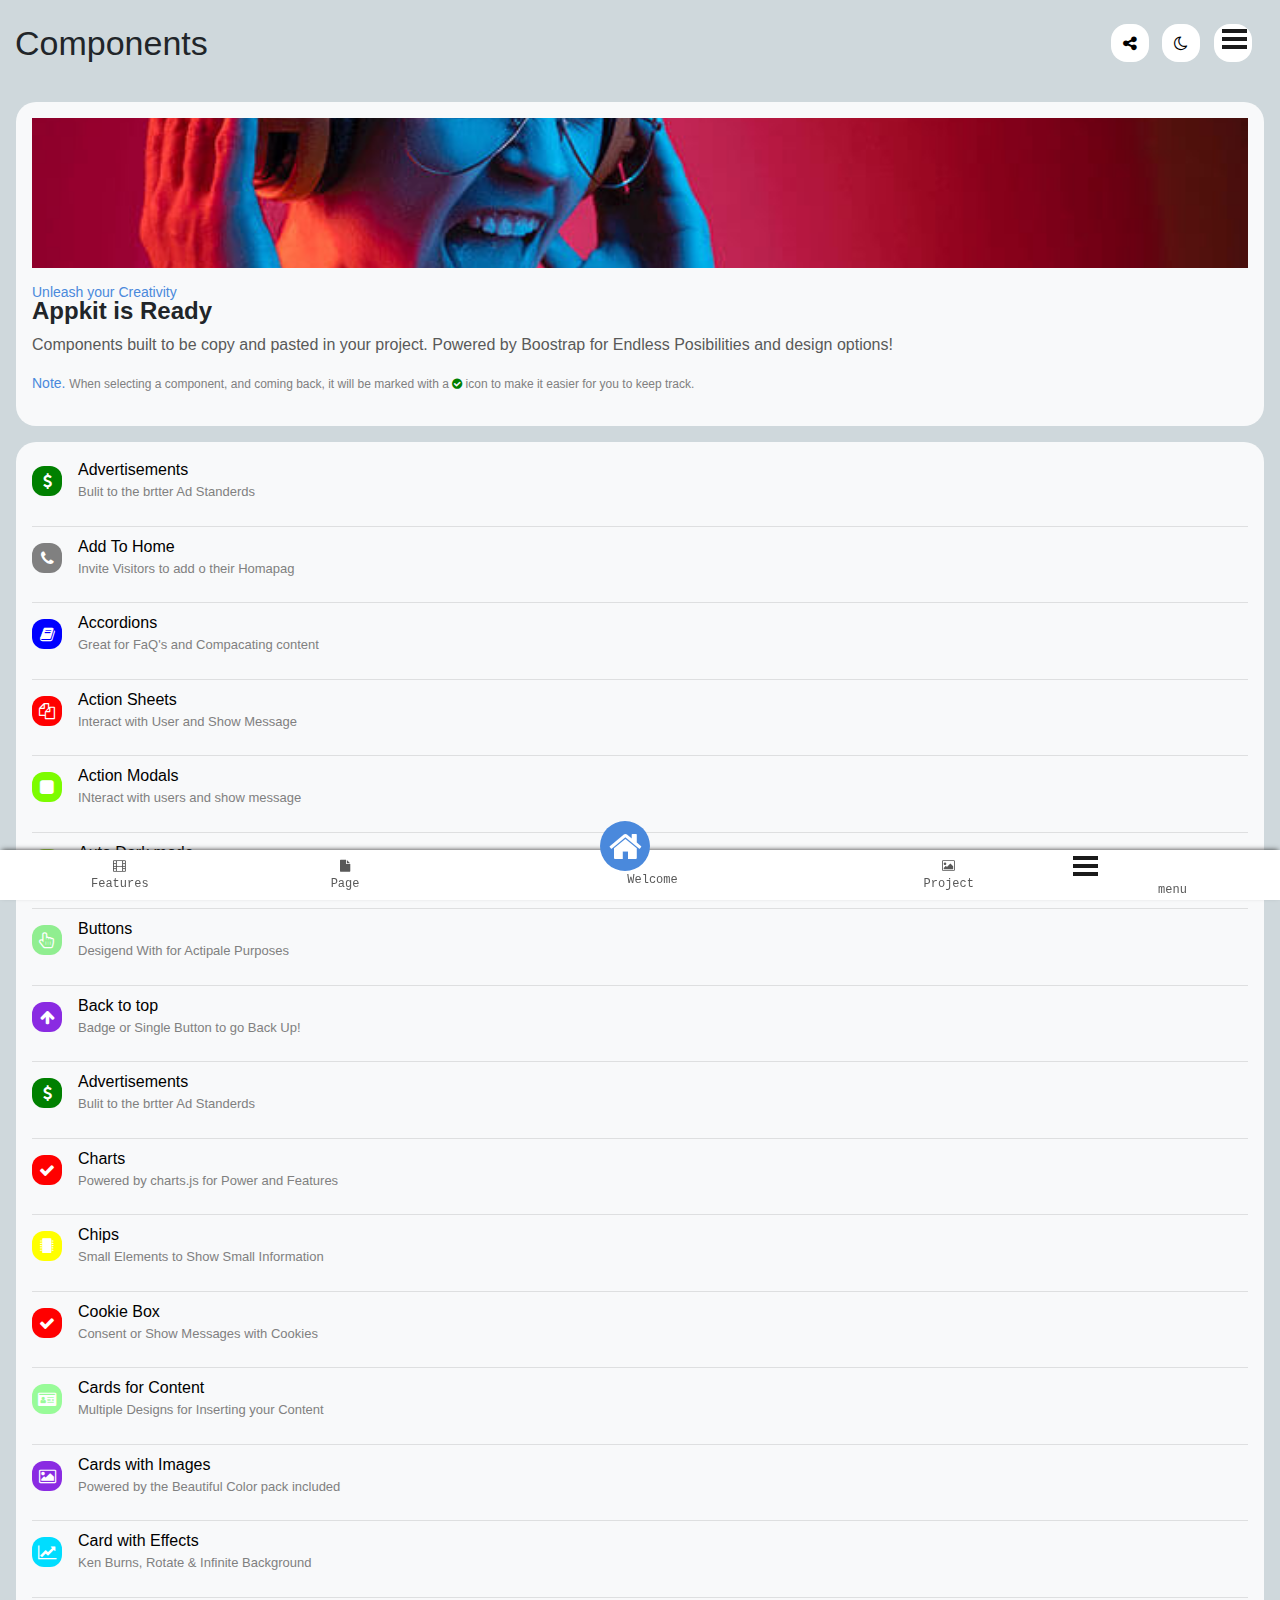
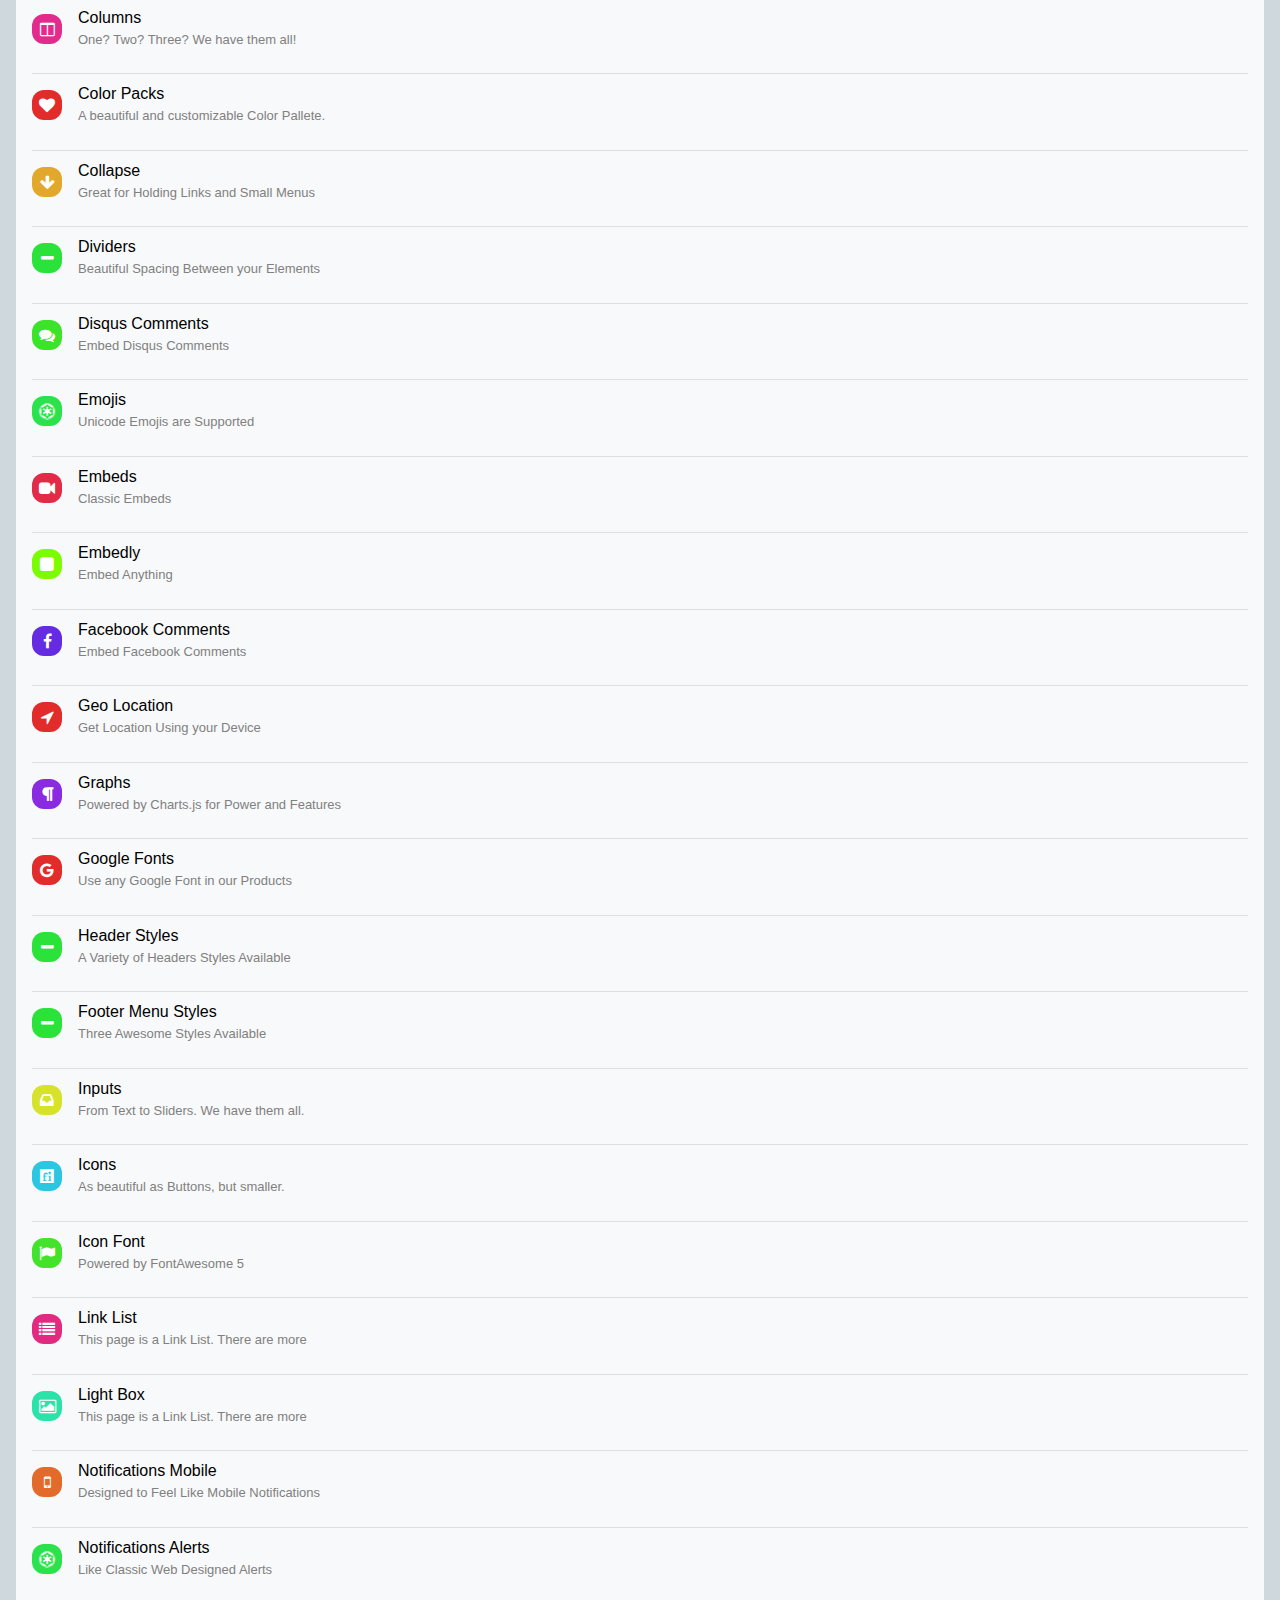
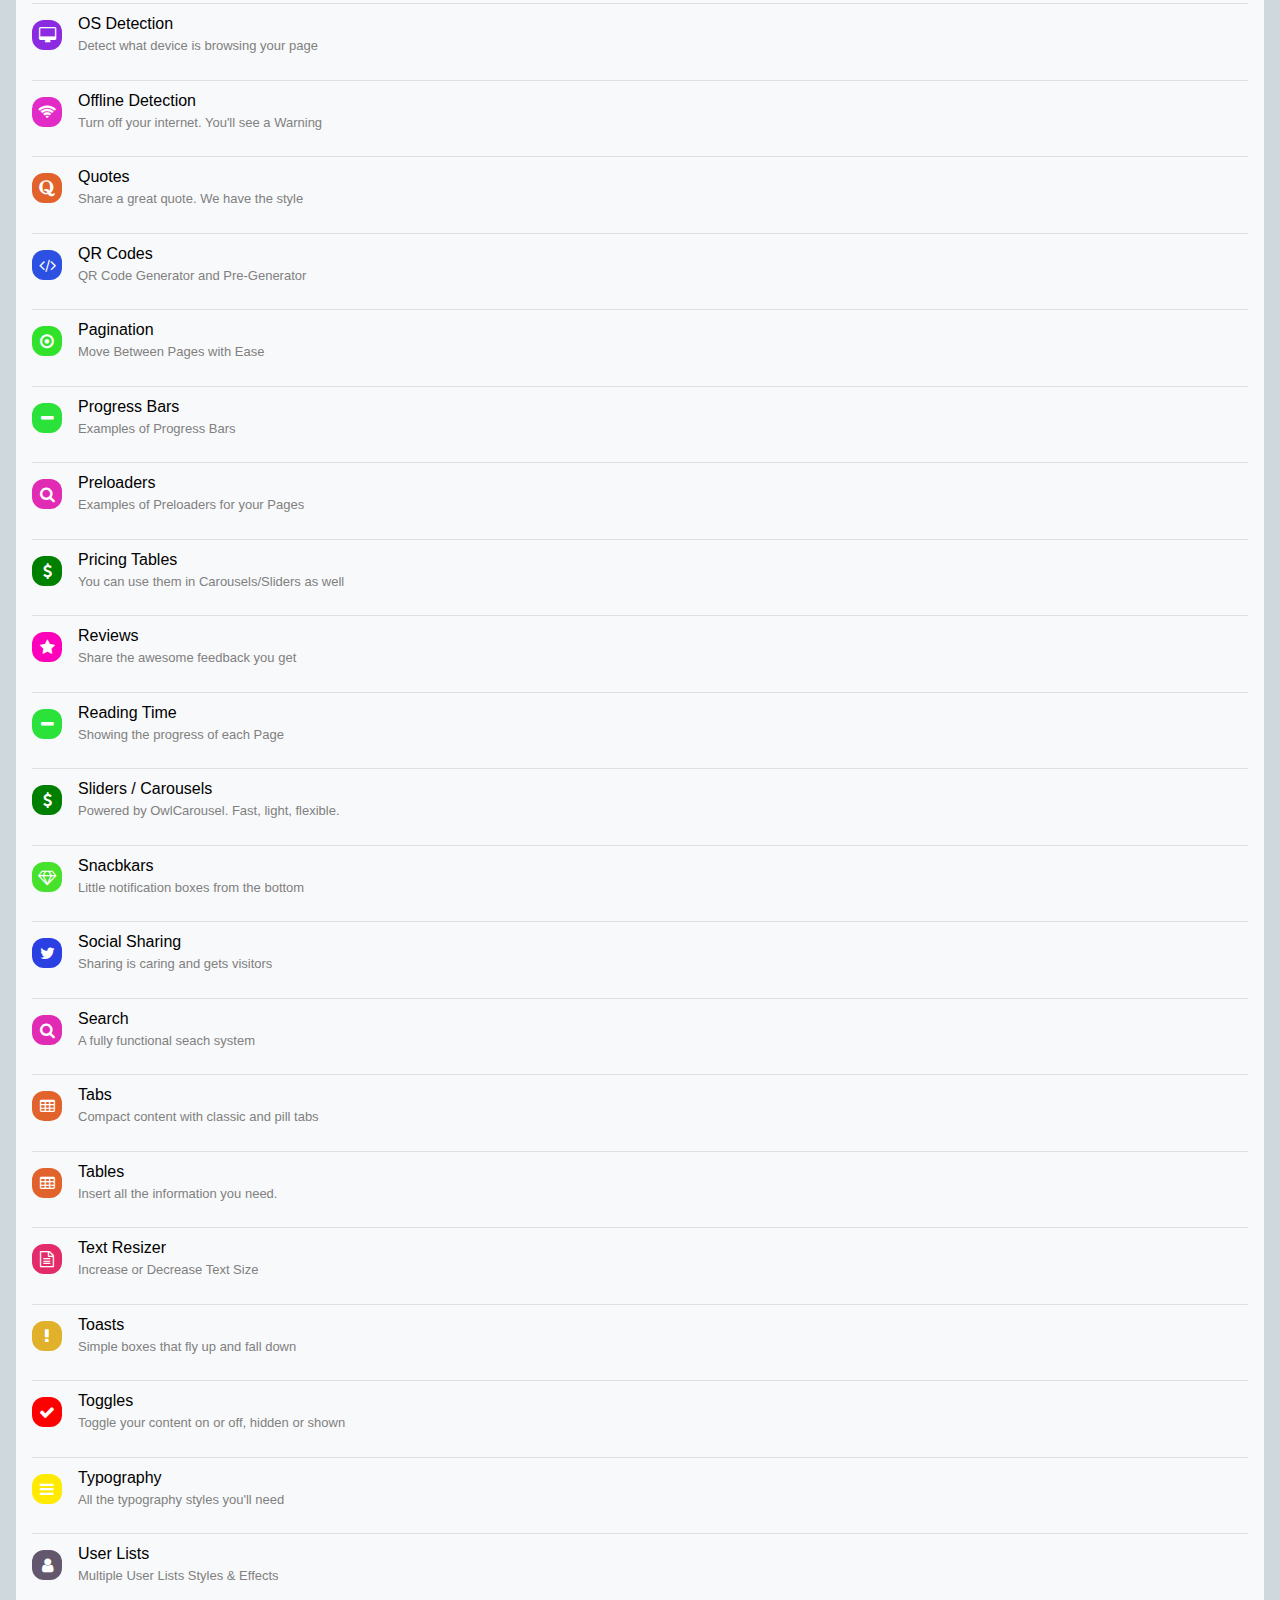
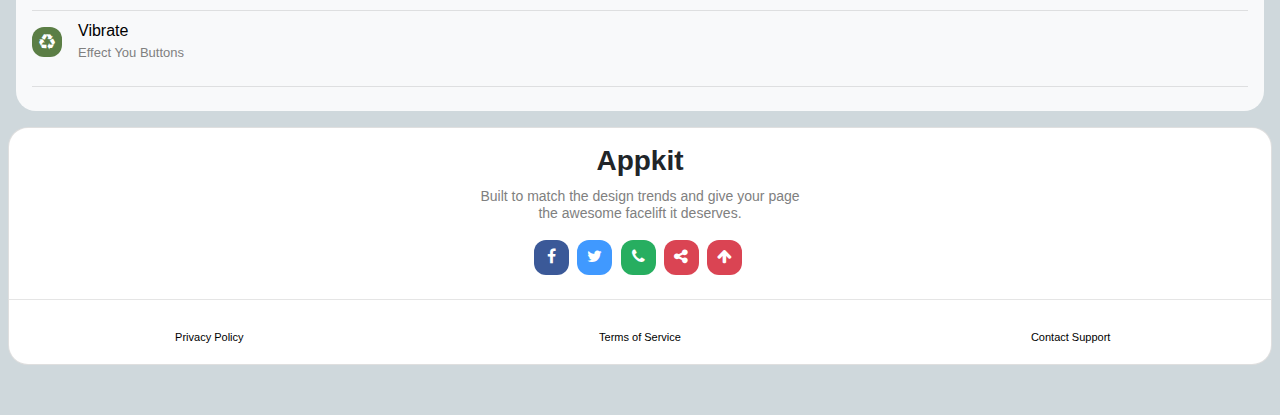
<file: Appkit Media/features.html>
<!doctype html>
<html lang="en">
  <head>
    <title>Title</title>
    <!-- Required meta tags -->
    <meta charset="utf-8">
    <meta name="viewport" content="width=device-width, initial-scale=1, shrink-to-fit=no">

    <!-- Bootstrap CSS -->
    <link rel="stylesheet" href="https://cdnjs.cloudflare.com/ajax/libs/font-awesome/4.7.0/css/font-awesome.min.css" integrity="sha512-SfTiTlX6kk+qitfevl/7LibUOeJWlt9rbyDn92a1DqWOw9vWG2MFoays0sgObmWazO5BQPiFucnnEAjpAB+/Sw==" crossorigin="anonymous" referrerpolicy="no-referrer" />
    <link rel="stylesheet" href="https://stackpath.bootstrapcdn.com/bootstrap/4.3.1/css/bootstrap.min.css" integrity="sha384-ggOyR0iXCbMQv3Xipma34MD+dH/1fQ784/j6cY/iJTQUOhcWr7x9JvoRxT2MZw1T" crossorigin="anonymous">
  <!-- <link rel="stylesheet" href="https://cdnjs.cloudflare.com/ajax/libs/font-awesome/5.15.2/css/all.min.css" integrity="sha512-HK5fgLBL+xu6dm/Ii3z4xhlSUyZgTT9tuc/hSrtw6uzJOvgRr2a9jyxxT1ely+B+xFAmJKVSTbpM/CuL7qxO8w==" crossorigin="anonymous" referrerpolicy="no-referrer" /> -->
    <link rel="stylesheet" href="assets/css/css.css">
  </head>
  <body>

    <div class="page-title page-title-fixed">
      <div class="col-md-12">
      <h1 class="comm">Components</h1>
      <div class=" ms-auto align-self-center mt-n5 pull-right">
      <a href="#" class="page-title-icon shadow-xl bg-theme color-theme" data-menu="menu-share">
        <i class="fa fa-share-alt"></i>
      </a>
      <a href="#" class="page-title-icon shadow-xl bg-theme show-on-theme-light" data-menu="menu-share">
        <i class="fa fa-moon-o"></i>
      </a>
      <a href="#" class="page-title-icon shadow-xl bg-theme color-theme" data-menu="menu-share">
        <button type="button" class="hamburger animated fadeInLeft is-closed" data-toggle="offcanvas">
          <span class="hamb-top"></span>
          <span class="hamb-middle"></span>
          <span class="hamb-bottom"></span>
      </button>
      </a>
      </div>
      </div>
    </div>
    
    <div id="wrapper">
        <div class="overlay"></div>
         
             <!-- Sidebar -->
         <nav class="navbar navbar-inverse fixed-top" id="sidebar-wrapper" role="navigation">
          <ul class="nav sidebar-nav">
            <!-- <div class="sidebar-header">
            <div class="sidebar-brand"> -->
              <div class="back"><h3 class="app pl-2 ">AppKit</h3><h6 class="pl-2">Welcome to the Future</h6></div>
              <!-- </div></div> -->
              <!-- <a href="#"><img src="C:\Users\hp\Desktop\Appkit Media\assets\img\1.jpg" width="100%" height="170px"></a></div></div> -->
              <li>
                <!-- <div class="heart"></div> -->
                
            <li><a href="#welcome">Welcome</a></li>
            <li><a href="#Homepage">Homepage</a></li>
            <li><a href="#Components">Components</a></li>
            <li><a href="#Page">Page</a></li>
            <li><a href="#Media">Media</a></li>
            <li><a href="#contact">contact</a></li>
           <div class="text-white">SETTINGS</div>
           <li><a href="#Highlights">Highlights</a></li>
           <li><a href="#Dark mode">Dark mode</a></li>
           <li><a href="#followme">Follow me</a></li>

           <div class="text-white">CONTACTS</div>
           <li><a href="#John Droid">John Droid</a></li>
           <li><a href="#Gina Seed">Gina Seed</a></li>
           <li><a href="#Jena Louder">Jena Louder</a></li>
           </ul>
       </nav> 
         </div>



         <div class=" bg-light rounded-m mt-3 p-3 mx-3">
            <div class="im"></div>
            <h6 class="mb-n1 mt-3 com">Unleash your Creativity</h6>
            <h4><b>Appkit is Ready</b></h4>
            <p class="ee">Components built to be copy and pasted in your project. Powered by Boostrap for Endless Posibilities and design options!</p>
            <p class="note"><span class="com">Note. </span>When selecting a component, and coming back, it will be marked with a <i class="fa fa-check-circle" aria-hidden="true"></i> icon to make it easier for you to keep track.</p>
         </div>

         <div class=" bg-light rounded-m mt-3 p-3 mx-3">
            <a class="d-flex" href="#">
                <i class="fa fa-usd rounded-sm mt-2"></i>
                <span class="ml-3">Advertisements <br><p class="eee">Bulit to the brtter Ad Standerds</p></span>
            </a>
            <hr class="my-2">
            <a class="d-flex" href="#">
              <i class="fa fa-phone  rounded-sm mt-2 aq"></i>
              <span class="ml-3">Add To Home<br><p class="eee">Invite Visitors to add o their Homapag</p></span>
          </a>
          <hr class="my-2">
          <a class="d-flex" href="#">
            <i class="fa fa-book rounded-sm mt-2"></i>
            <span class="ml-3">Accordions<br><p class="eee">Great for FaQ's and Compacating content</p></span>
        </a>
        <hr class="my-2">
        <a class="d-flex" href="#">
          <i class="fa fa-copy rounded-sm mt-2"></i>
          <span class="ml-3">Action Sheets<br><p class="eee">Interact with User and Show Message</p></span>
      </a>
      <hr class="my-2">
      <a class="d-flex" href="#">
        <i class="fa fa-square rounded-sm mt-2"></i>
        <span class="ml-3">Action Modals<br><p class="eee">INteract with users and show message</p></span>
    </a>
    <hr class="my-2">
    <a class="d-flex" href="#">
      <i class="fa fa-lightbulb-o rounded-sm mt-2"></i>
      <span class="ml-3">Auto Dark mode<br><p class="eee">Detect and Auto Activte Dark Mode </p></span>
  </a>
  <hr class="my-2">
  <a class="d-flex" href="#">
    <i class="fa fa-hand-pointer-o rounded-sm mt-2" aria-hidden="true"></i></i>
    <span class="ml-3">Buttons<br><p class="eee">Desigend With for Actipale Purposes</p></span>
</a>
<hr class="my-2">
<a class="d-flex" href="#">
  <i class="fa fa-arrow-up rounded-sm mt-2 jj"></i>
  <span class="ml-3">Back to top<br><p class="eee">Badge or Single Button to go Back Up!</p></span>
</a>
<hr class="my-2">
<a class="d-flex" href="#">
  <i class="fa fa-usd  rounded-sm mt-2"></i>
  <span class="ml-3">Advertisements <br><p class="eee">Bulit to the brtter Ad Standerds</p></span>
</a>
<hr class="my-2">
<a class="d-flex" href="#">
  <i class="fa fa-check rounded-sm mt-2"></i></i>
  <span class="ml-3">Charts <br><p class="eee">Powered by charts.js for Power and Features</p></span>
</a>
<hr class="my-2">
<a class="d-flex" href="#">
  <i class="fa fa-microchip rounded-sm mt-2" aria-hidden="true"></i></i>
  <span class="ml-3">Chips <br><p class="eee">Small Elements to Show Small Information</p></span>
</a>
<hr class="my-2">
<a class="d-flex" href="#">
  <i class="fa fa-check rounded-sm mt-2"></i>
  <span class="ml-3">Cookie Box <br><p class="eee">Consent or Show Messages with Cookies</p></span>
</a>
<hr class="my-2">
<a class="d-flex" href="#">
  <i class="fa fa-id-card rounded-sm mt-2"></i>
  <span class="ml-3">Cards for Content <br><p class="eee">Multiple Designs for Inserting your Content</p></span>
</a>
<hr class="my-2">
<a class="d-flex" href="#">
  <i class="fa fa-image rounded-sm mt-2"></i>
  <span class="ml-3">Cards with Images <br><p class="eee">Powered by the Beautiful Color pack included</p></span>
</a>
<hr class="my-2">
<a class="d-flex" href="#">
  <i class="fa fa-line-chart rounded-sm mt-2" aria-hidden="true"></i>
  <span class="ml-3">Card with Effects <br><p class="eee">Ken Burns, Rotate & Infinite Background</p></span>
</a>
<hr class="my-2">
<a class="d-flex" href="#">
  <i class="fa fa-columns rounded-sm mt-2"></i>
  <span class="ml-3">Columns <br><p class="eee">One? Two? Three? We have them all!</p></span>
</a>
<hr class="my-2">
<a class="d-flex" href="#">
  <i class="fa fa-heart rounded-sm mt-2"></i>
  <span class="ml-3">Color Packs <br><p class="eee">A beautiful and customizable Color Pallete.</p></span>
</a>
<hr class="my-2">
<a class="d-flex" href="#">
  <i class="fa fa-arrow-down rounded-sm mt-2"></i>
  <span class="ml-3">Collapse <br><p class="eee">Great for Holding Links and Small Menus</p></span>
</a>
<hr class="my-2">
<a class="d-flex" href="#">
  <i class="fa fa-minus rounded-sm mt-2"></i>
  <span class="ml-3">Dividers <br><p class="eee">Beautiful Spacing Between your Elements</p></span>
</a>
<hr class="my-2">
<a class="d-flex" href="#">
  <i class="fa fa-comments rounded-sm mt-2"></i>
  <span class="ml-3">Disqus Comments<br><p class="eee">Embed Disqus Comments</p></span>
</a>
<hr class="my-2">
<a class="d-flex" href="#">
  <i class="fa fa-empire rounded-sm mt-2"></i>
  <span class="ml-3">Emojis <br><p class="eee">Unicode Emojis are Supported</p></span>
</a>
<hr class="my-2">
<a class="d-flex" href="#">
  <i class="fa fa-video-camera rounded-sm mt-2"></i>
  <span class="ml-3">Embeds <br><p class="eee">Classic Embeds</p></span>
</a>
<hr class="my-2">
<a class="d-flex" href="#">
  <i class="fa fa-square rounded-sm mt-2"></i>
  <span class="ml-3">Embedly <br><p class="eee">Embed Anything</p></span>
</a>
<!-- <hr class="my-2">
<a class="d-flex" href="#">
  <i class="fa fa-arrow-up rounded-sm mt-2"></i>
  <span class="ml-3">File Upload <br><p class="eee">Upload Images Using Web API's</p></span>
</a> -->
<hr class="my-2">
<a class="d-flex" href="#">
  <i class="fa fa-facebook rounded-sm mt-2 oo"></i>
  <span class="ml-3">Facebook Comments <br><p class="eee">Embed Facebook Comments</p></span>
</a>
<hr class="my-2">
<a class="d-flex" href="#">
  <i class="fa fa-location-arrow rounded-sm mt-2"></i>
  <span class="ml-3">Geo Location <br><p class="eee">Get Location Using your Device</p></span>
</a>
<hr class="my-2">
<a class="d-flex" href="#">
  <i class="fa fa-paragraph rounded-sm mt-2"></i>
  <span class="ml-3">Graphs <br><p class="eee">Powered by Charts.js for Power and Features</p></span>
</a>
<hr class="my-2">
<a class="d-flex" href="#">
  <i class="fa fa-google rounded-sm mt-2"></i>
  <span class="ml-3">Google Fonts <br><p class="eee">Use any Google Font in our Products</p></span>
</a>
<hr class="my-2">
<a class="d-flex" href="#">
  <i class="fa fa-minus rounded-sm mt-2"></i>
  <span class="ml-3">Header Styles <br><p class="eee">A Variety of Headers Styles Available</p></span>
</a>
<hr class="my-2">
<a class="d-flex" href="#">
  <i class="fa fa-minus rounded-sm mt-2"></i>
  <span class="ml-3">Footer Menu Styles <br><p class="eee">Three Awesome Styles Available</p></span>
</a>
<hr class="my-2">
<a class="d-flex" href="#">
  <i class="fa fa-inbox rounded-sm mt-2"></i>
  <span class="ml-3">Inputs <br><p class="eee">From Text to Sliders. We have them all.</p></span>
</a>
<hr class="my-2">
<a class="d-flex" href="#">
  <i class="fa fa-fonticons rounded-sm mt-2"></i>
  <span class="ml-3">Icons <br><p class="eee">As beautiful as Buttons, but smaller.</p></span>
</a>
<hr class="my-2">
<a class="d-flex" href="#">
  <i class="fa fa-flag rounded-sm mt-2"></i>
  <span class="ml-3">Icon Font <br><p class="eee">Powered by FontAwesome 5</p></span>
</a>
<hr class="my-2">
<a class="d-flex" href="#">
  <i class="fa fa-list rounded-sm mt-2"></i>
  <span class="ml-3">Link List <br><p class="eee"> This page is a Link List. There are more</p></span>
</a>
<hr class="my-2">
<a class="d-flex" href="#">
  <i class="fa fa-picture-o rounded-sm mt-2 box"></i>
  <span class="ml-3">Light Box <br><p class="eee">This page is a Link List. There are more</p></span>
</a>
<hr class="my-2">
<a class="d-flex" href="#">
  <i class="fa fa-mobile rounded-sm mt-2"></i>
  <span class="ml-3">Notifications Mobile<br><p class="eee">Designed to Feel Like Mobile Notifications</p></span>
</a>
<hr class="my-2">
<a class="d-flex" href="#">
  <i class="fa fa-empire rounded-sm mt-2"></i>
  <span class="ml-3">Notifications Alerts<br><p class="eee">Like Classic Web Designed Alerts</p></span>
</a>
<hr class="my-2">
<a class="d-flex" href="#">
  <i class="fa fa-desktop rounded-sm mt-2"></i>
  <span class="ml-3">OS Detection<br><p class="eee">Detect what device is browsing your page</p></span>
</a>
<hr class="my-2">
<a class="d-flex" href="#">
  <i class="fa fa-wifi rounded-sm mt-2"></i>
  <span class="ml-3">Offline Detection<br><p class="eee">Turn off your internet. You'll see a Warning</p></span>
</a>
<hr class="my-2">
<a class="d-flex" href="#">
  <i class="fa fa-quora rounded-sm mt-2"></i>
  <span class="ml-3">Quotes<br><p class="eee">Share a great quote. We have the style</p></span>
</a>
<hr class="my-2">
<a class="d-flex" href="#">
  <i class="fa fa-code rounded-sm mt-2"></i>
  <span class="ml-3">QR Codes<br><p class="eee">QR Code Generator and Pre-Generator</p></span>
</a>
<hr class="my-2">
<a class="d-flex" href="#">
  <i class="fa fa-dot-circle-o rounded-sm mt-2"></i>
  <span class="ml-3">Pagination<br><p class="eee">Move Between Pages with Ease</p></span>
</a>
<hr class="my-2">
<a class="d-flex" href="#">
  <i class="fa fa-minus rounded-sm mt-2"></i>
  <span class="ml-3">Progress Bars<br><p class="eee">Examples of Progress Bars</p></span>
</a>
<hr class="my-2">
<a class="d-flex" href="#">
  <i class="fa fa-search rounded-sm mt-2"></i>
  <span class="ml-3">Preloaders<br><p class="eee">Examples of Preloaders for your Pages</p></span>
</a>
<hr class="my-2">
<a class="d-flex" href="#">
  <i class="fa fa-usd rounded-sm mt-2"></i>
  <span class="ml-3">Pricing Tables<br><p class="eee">You can use them in Carousels/Sliders as well</p></span>
</a>
<hr class="my-2">
<a class="d-flex" href="#">
  <i class="fa fa-star rounded-sm mt-2"></i>
  <span class="ml-3">Reviews<br><p class="eee">Share the awesome feedback you get</p></span>
</a>
<hr class="my-2">
<a class="d-flex" href="#">
  <i class="fa fa-minus rounded-sm mt-2"></i>
  <span class="ml-3">Reading Time<br><p class="eee">Showing the progress of each Page</p></span>
</a>
<hr class="my-2">
<a class="d-flex" href="#">
  <i class="fa fa-usd rounded-sm mt-2"></i>
  <span class="ml-3">Sliders / Carousels <br><p class="eee">Powered by OwlCarousel. Fast, light, flexible.</p></span>
</a>
<hr class="my-2">
<a class="d-flex" href="#">
  <i class="fa fa-diamond rounded-sm mt-2"></i>
  <span class="ml-3">Snacbkars<br><p class="eee">Little notification boxes from the bottom</p></span>
</a>
<hr class="my-2">
<a class="d-flex" href="#">
  <i class="fa fa-twitter rounded-sm mt-2 tw"></i>
  <span class="ml-3">Social Sharing<br><p class="eee">Sharing is caring and gets visitors</p></span>
</a>
<hr class="my-2">
<a class="d-flex" href="#">
  <i class="fa fa-search rounded-sm mt-2"></i>
  <span class="ml-3">Search<br><p class="eee">A fully functional seach system</p></span>
</a>
<hr class="my-2">
<a class="d-flex" href="#">
  <i class="fa fa-table rounded-sm mt-2"></i>
  <span class="ml-3">Tabs<br><p class="eee">Compact content with classic and pill tabs</p></span>
</a>
<hr class="my-2">
<a class="d-flex" href="#">
  <i class="fa fa-table rounded-sm mt-2"></i>
  <span class="ml-3">Tables<br><p class="eee">Insert all the information you need.</p></span>
</a>
<hr class="my-2">
<a class="d-flex" href="#">
  <i class="fa fa-file-text-o rounded-sm mt-2"></i>
  <span class="ml-3">Text Resizer<br><p class="eee">Increase or Decrease Text Size</p></span>
</a>
<hr class="my-2">
<a class="d-flex" href="#">
  <i class="fa fa-exclamation rounded-sm mt-2"></i>
  <span class="ml-3">Toasts<br><p class="eee">Simple boxes that fly up and fall down</p></span>
</a>
<hr class="my-2">
<a class="d-flex" href="#">
  <i class="fa fa-check rounded-sm mt-2"></i>
  <span class="ml-3">Toggles<br><p class="eee">Toggle your content on or off, hidden or shown</p></span>
</a>
<hr class="my-2">
<a class="d-flex" href="#">
  <i class="fa fa-bars rounded-sm mt-2"></i>
  <span class="ml-3">Typography<br><p class="eee"> All the typography styles you'll need</p></span>
</a>
<hr class="my-2">
<a class="d-flex" href="#">
  <i class="fa fa-user rounded-sm mt-2"></i>
  <span class="ml-3">User Lists<br><p class="eee">Multiple User Lists Styles & Effects</p></span>
</a>
<hr class="my-2">
<a class="d-flex" href="#">
  <i class="fa fa-recycle rounded-sm mt-2"></i>
  <span class="ml-3">Vibrate<br><p class="eee">Effect You Buttons</p></span>
</a>
<hr class="my-2">

         </div>








































         <div class="card mt-5 rounded-m mx-2 qrqw overflow-hidden">
          <div class="text-center mt-3">
          <h3><b>Appkit</b></h3>
          <p class="mb-n1 reo">Built to match the design trends and give your page <p class="reo">the awesome facelift it deserves.</p></p></div>
          <div class="text-center">
            <a href="#" class="icon icon-xs rounded-sm shadow-l mr-1 bg-facebook">
              <i class="fa fa-facebook mt-2" aria-hidden="true"></i>
            </a>
            <a href="#" class="icon icon-xs rounded-sm shadow-l mr-1 bg-facebook-1">
              <i class="fa fa-twitter mt-2" aria-hidden="true"></i>
            </a>
            <a href="#" class="icon icon-xs rounded-sm shadow-l mr-1 bg-facebook-2">
              <i class="fa fa-phone mt-2" aria-hidden="true"></i>
            </a>
            <a href="#" class="icon icon-xs rounded-sm shadow-l mr-1 bg-facebook-3">
              <i class="fa fa-share-alt mt-2" aria-hidden="true"></i>
            </a>
            <a href="#" class="icon icon-xs rounded-sm shadow-l mr-1 bg-facebook-4">
              <i class="fa fa-arrow-up mt-2" aria-hidden="true"></i>
            </a>
          </div>
          <hr class="my-4">
          <div class="row text-center mb-3 ">
            <div class="col-md-4 col-4 ">
              <a  class="fra"  href="#">Privacy Policy</a>
            </div>
            <div class="col-md-4 col-3">
              <a  class="fra" href="#">Terms of Service</a>
            </div>
            <div class="col-md-4 col-4">
              <a class="fra" href="#">Contact Support</a>
            </div>
          </div>
        </div>





       

<nav class="mobile-bottom-nav">
	<div class="mobile-bottom-nav__item mobile-bottom-nav__item--active">
		<div class="mobile-bottom-nav__item-content">
			<a href="features.html"><i class="fa fa-film ee" aria-hidden="true"></i></a>
      <samp class="ee">Features</samp>
		</div>		
	</div>
	<div class="mobile-bottom-nav__item">		
		<div class="mobile-bottom-nav__item-content">
			<a href="page.html"><i class="fa fa-file ee" aria-hidden="true"></i></a>
      <samp class="ee">Page</samp>
		</div>
	</div>
	<div class="mobile-bottom-nav__item">
		<div class="mobile-bottom-nav__item-content faaw">
			<a href="index.html"><i class="fa fa-home mmm" aria-hidden="true"></i></a>
      <samp class="eef">Welcome</samp>
		</div>		
	</div>
  <div class="mobile-bottom-nav__item">
		<div class="mobile-bottom-nav__item-content">
			<a href="project.html"><i class="fa fa-picture-o ee" aria-hidden="true"></i></a>
      <samp class="ee">Project</samp>
		</div>		
	</div>
	
	<div class="mobile-bottom-nav__item">
		<div class="mobile-bottom-nav__item-content">
			<button type="button" class="hamburger  animated fadeInLeft is-closed" data-toggle="offcanvas">
        <span class="hamb-top"></span>
        <span class="hamb-middle"></span>
        <span class="hamb-bottom"></span>
    </button>
      <samp class="ee">menu</samp>
		</div>		
	</div>
</nav> 
    <!-- Optional JavaScript -->
     <script src="https://code.jquery.com/jquery-3.3.1.slim.min.js" integrity="sha384-q8i/X+965DzO0rT7abK41JStQIAqVgRVzpbzo5smXKp4YfRvH+8abtTE1Pi6jizo" crossorigin="anonymous"></script>
    <script src="https://cdnjs.cloudflare.com/ajax/libs/popper.js/1.14.7/umd/popper.min.js" integrity="sha384-UO2eT0CpHqdSJQ6hJty5KVphtPhzWj9WO1clHTMGa3JDZwrnQq4sF86dIHNDz0W1" crossorigin="anonymous"></script>
    <script src="https://stackpath.bootstrapcdn.com/bootstrap/4.3.1/js/bootstrap.min.js" integrity="sha384-JjSmVgyd0p3pXB1rRibZUAYoIIy6OrQ6VrjIEaFf/nJGzIxFDsf4x0xIM+B07jRM" crossorigin="anonymous"></script>
  <script src="assets/js/js.js"></script>

  </body>
</html>
</file>
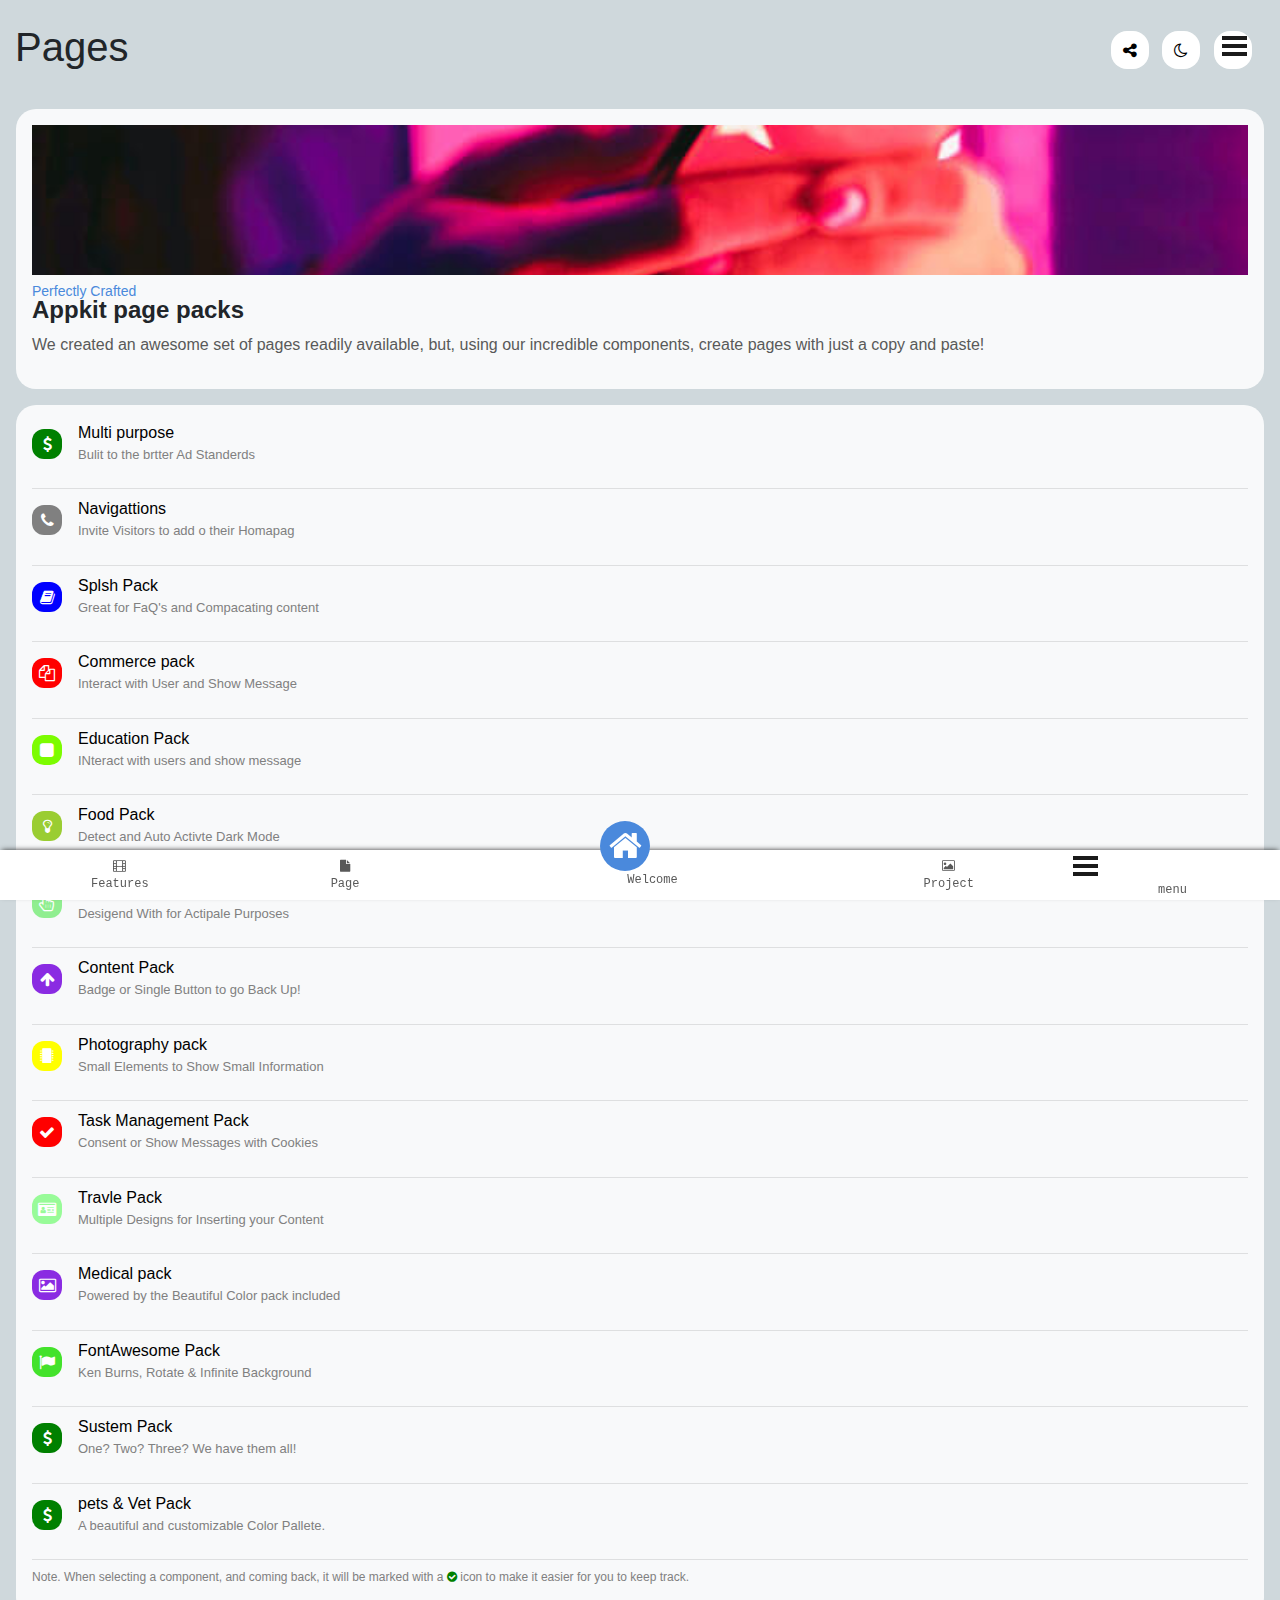
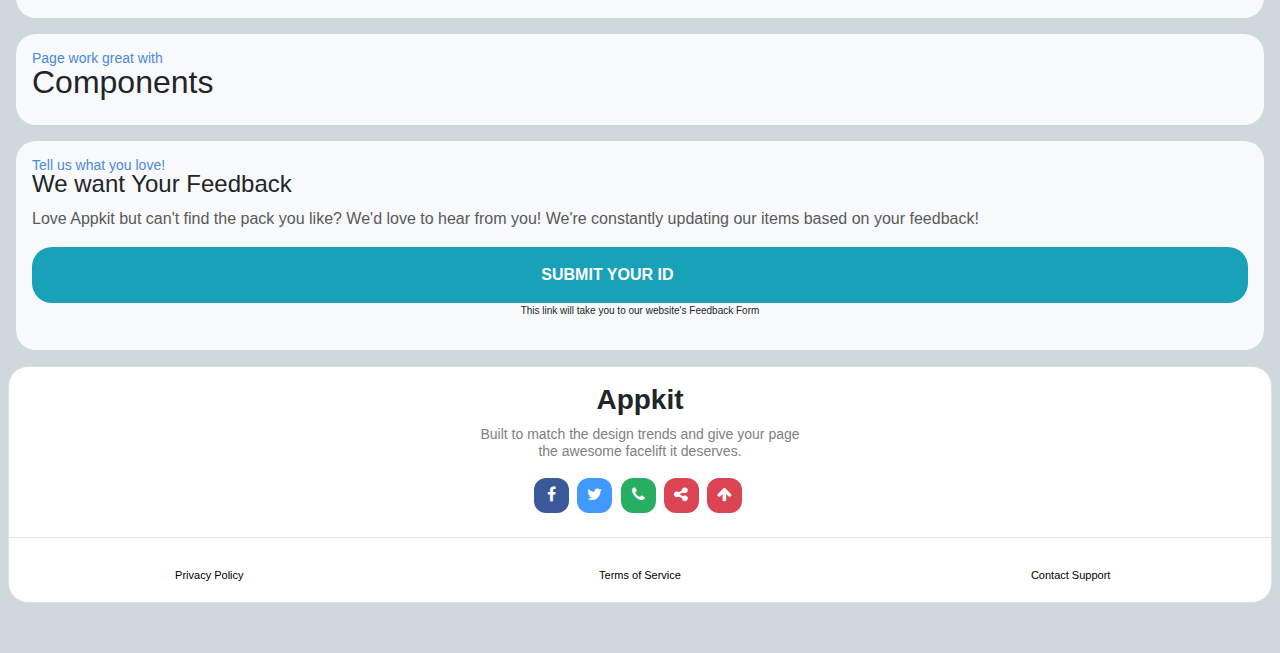
<file: Appkit Media/page.html>
<!doctype html>
<html lang="en">
  <head>
    <title>Title</title>
    <!-- Required meta tags -->
    <meta charset="utf-8">
    <meta name="viewport" content="width=device-width, initial-scale=1, shrink-to-fit=no">

    <!-- Bootstrap CSS -->
    <link rel="stylesheet" href="https://cdnjs.cloudflare.com/ajax/libs/font-awesome/4.7.0/css/font-awesome.min.css" integrity="sha512-SfTiTlX6kk+qitfevl/7LibUOeJWlt9rbyDn92a1DqWOw9vWG2MFoays0sgObmWazO5BQPiFucnnEAjpAB+/Sw==" crossorigin="anonymous" referrerpolicy="no-referrer" />
    <link rel="stylesheet" href="https://stackpath.bootstrapcdn.com/bootstrap/4.3.1/css/bootstrap.min.css" integrity="sha384-ggOyR0iXCbMQv3Xipma34MD+dH/1fQ784/j6cY/iJTQUOhcWr7x9JvoRxT2MZw1T" crossorigin="anonymous">
  <!-- <link rel="stylesheet" href="https://cdnjs.cloudflare.com/ajax/libs/font-awesome/5.15.2/css/all.min.css" integrity="sha512-HK5fgLBL+xu6dm/Ii3z4xhlSUyZgTT9tuc/hSrtw6uzJOvgRr2a9jyxxT1ely+B+xFAmJKVSTbpM/CuL7qxO8w==" crossorigin="anonymous" referrerpolicy="no-referrer" /> -->
    <link rel="stylesheet" href="assets/css/css.css">
  </head>
  <body>

    <div class="page-title page-title-fixed">
      <div class="col-md-12">
      <h1>Pages</h1>
      <div class=" ms-auto align-self-center mt-n5 pull-right">
      <a href="#" class="page-title-icon shadow-xl bg-theme color-theme" data-menu="menu-share">
        <i class="fa fa-share-alt"></i>
      </a>
      <a href="#" class="page-title-icon shadow-xl bg-theme show-on-theme-light" data-menu="menu-share">
        <i class="fa fa-moon-o"></i>
      </a>
      <a href="#" class="page-title-icon shadow-xl bg-theme color-theme" data-menu="menu-share">
        <button type="button" class="hamburger animated fadeInLeft is-closed" data-toggle="offcanvas">
          <span class="hamb-top"></span>
          <span class="hamb-middle"></span>
          <span class="hamb-bottom"></span>
      </button>
      </a>
      </div>
      </div>
    </div>
    
    <div id="wrapper">
        <div class="overlay"></div>
         
             <!-- Sidebar -->
         <nav class="navbar navbar-inverse fixed-top" id="sidebar-wrapper" role="navigation">
          <ul class="nav sidebar-nav">
            <!-- <div class="sidebar-header">
            <div class="sidebar-brand"> -->
              <div class="back"><h3 class="app pl-2 ">AppKit</h3><h6 class="pl-2">Welcome to the Future</h6></div>
              <!-- </div></div> -->
              <!-- <a href="#"><img src="C:\Users\hp\Desktop\Appkit Media\assets\img\1.jpg" width="100%" height="170px"></a></div></div> -->
              <li>
                <!-- <div class="heart"></div> -->
                
            <li><a href="#welcome">Welcome</a></li>
            <li><a href="#Homepage">Homepage</a></li>
            <li><a href="#Components">Components</a></li>
            <li><a href="#Page">Page</a></li>
            <li><a href="#Media">Media</a></li>
            <li><a href="#contact">contact</a></li>
           <div class="text-white">SETTINGS</div>
           <li><a href="#Highlights">Highlights</a></li>
           <li><a href="#Dark mode">Dark mode</a></li>
           <li><a href="#followme">Follow me</a></li>

           <div class="text-white">CONTACTS</div>
           <li><a href="#John Droid">John Droid</a></li>
           <li><a href="#Gina Seed">Gina Seed</a></li>
           <li><a href="#Jena Louder">Jena Louder</a></li>
           </ul>
       </nav> 
         </div>



         <div class=" bg-light rounded-m mt-3 p-3 mx-3">
            <div class="imim"></div>
            <h6 class="mb-n1 mt-2 com">Perfectly Crafted</h6>
            <h4><b>Appkit page packs</b></h4>
            <p class="ee">We created an awesome set of pages readily available, but, using our incredible components, create pages with just a copy and paste!</p>
           
         </div>

         <div class=" bg-light rounded-m mt-3 p-3 mx-3">
            <a class="d-flex" href="#">
                <i class="fa fa-usd rounded-sm mt-2"></i>
                <span class="ml-3">Multi purpose<br><p class="eee">Bulit to the brtter Ad Standerds</p></span>
            </a>
            <hr class="my-2">
            <a class="d-flex" href="#">
              <i class="fa fa-phone  rounded-sm mt-2 aq"></i>
              <span class="ml-3">Navigattions<br><p class="eee">Invite Visitors to add o their Homapag</p></span>
          </a>
          <hr class="my-2">
          <a class="d-flex" href="#">
            <i class="fa fa-book rounded-sm mt-2"></i>
            <span class="ml-3">Splsh Pack<br><p class="eee">Great for FaQ's and Compacating content</p></span>
        </a>
        <hr class="my-2">
        <a class="d-flex" href="#">
          <i class="fa fa-copy rounded-sm mt-2"></i>
          <span class="ml-3">Commerce pack<br><p class="eee">Interact with User and Show Message</p></span>
      </a>
      <hr class="my-2">
      <a class="d-flex" href="#">
        <i class="fa fa-square rounded-sm mt-2"></i>
        <span class="ml-3">Education Pack<br><p class="eee">INteract with users and show message</p></span>
    </a>
    <hr class="my-2">
    <a class="d-flex" href="#">
      <i class="fa fa-lightbulb-o rounded-sm mt-2"></i>
      <span class="ml-3">Food Pack<br><p class="eee">Detect and Auto Activte Dark Mode </p></span>
  </a>
  <hr class="my-2">
  <a class="d-flex" href="#">
    <i class="fa fa-hand-pointer-o rounded-sm mt-2" aria-hidden="true"></i></i>
    <span class="ml-3">Bootstrap 5.x and 4.x<br><p class="eee">Desigend With for Actipale Purposes</p></span>
</a>
<hr class="my-2">
<a class="d-flex" href="#">
  <i class="fa fa-arrow-up rounded-sm mt-2 jj"></i>
  <span class="ml-3">Content Pack<br><p class="eee">Badge or Single Button to go Back Up!</p></span>
</a>
<hr class="my-2">
<a class="d-flex" href="#">
  <i class="fa fa-microchip rounded-sm mt-2" aria-hidden="true"></i></i>
  <span class="ml-3">Photography pack<br><p class="eee">Small Elements to Show Small Information</p></span>
</a>
<hr class="my-2">
<a class="d-flex" href="#">
  <i class="fa fa-check rounded-sm mt-2"></i>
  <span class="ml-3">Task Management Pack<br><p class="eee">Consent or Show Messages with Cookies</p></span>
</a>
<hr class="my-2">
<a class="d-flex" href="#">
  <i class="fa fa-id-card rounded-sm mt-2"></i>
  <span class="ml-3">Travle Pack<br><p class="eee">Multiple Designs for Inserting your Content</p></span>
</a>
<hr class="my-2">
<a class="d-flex" href="#">
  <i class="fa fa-image rounded-sm mt-2"></i>
  <span class="ml-3">Medical pack<br><p class="eee">Powered by the Beautiful Color pack included</p></span>
</a>
<hr class="my-2">
<a class="d-flex" href="#">
  <i class="fa fa-flag rounded-sm mt-2"></i>
  <span class="ml-3">FontAwesome Pack <br><p class="eee">Ken Burns, Rotate & Infinite Background</p></span>
</a>
<hr class="my-2">
<a class="d-flex" href="#">
  <i class="fa fa-usd rounded-sm mt-2"></i>
  <span class="ml-3">Sustem Pack<br><p class="eee">One? Two? Three? We have them all!</p></span>
</a>
<hr class="my-2">
<a class="d-flex" href="#">
  <i class="fa fa-usd rounded-sm mt-2"></i>
  <span class="ml-3">pets & Vet Pack<br><p class="eee">A beautiful and customizable Color Pallete.</p></span>
</a>
<hr class="my-2">

<p class="note">Note. When selecting a component, and coming back, it will be marked with a <i class="fa fa-check-circle" aria-hidden="true"></i> icon to make it easier for you to keep track.</p>

</div>
<div class=" bg-light rounded-m mt-3 p-3 mx-3 ">
  <h6 class="mb-n1 com">Page work great with</h6>
  <h2>Components</h2>
  </div>
  <div class=" bg-light rounded-m mt-3 p-3 mx-3 ">
    <h6 class="mb-n1 com">Tell us what you love!</h6>
    <h4>We want Your Feedback</h4>
    <p class="ee">Love Appkit but can't find the pack you like? We'd love to hear from you! We're constantly updating our items based on your feedback!</p>
    <div class=" bg-info rounded-m mt-3 p-3"><b class="text-white offset-md-5">SUBMIT YOUR ID</b></div>
    <p class="is">This link will take you to our website's Feedback Form</p>
  </div>


































         


<div class="card mt-5 rounded-m mx-2 qrqw overflow-hidden">
  <div class="text-center mt-3">
  <h3><b>Appkit</b></h3>
  <p class="mb-n1 reo">Built to match the design trends and give your page <p class="reo">the awesome facelift it deserves.</p></p></div>
  <div class="text-center">
    <a href="#" class="icon icon-xs rounded-sm shadow-l mr-1 bg-facebook">
      <i class="fa fa-facebook mt-2" aria-hidden="true"></i>
    </a>
    <a href="#" class="icon icon-xs rounded-sm shadow-l mr-1 bg-facebook-1">
      <i class="fa fa-twitter mt-2" aria-hidden="true"></i>
    </a>
    <a href="#" class="icon icon-xs rounded-sm shadow-l mr-1 bg-facebook-2">
      <i class="fa fa-phone mt-2" aria-hidden="true"></i>
    </a>
    <a href="#" class="icon icon-xs rounded-sm shadow-l mr-1 bg-facebook-3">
      <i class="fa fa-share-alt mt-2" aria-hidden="true"></i>
    </a>
    <a href="#" class="icon icon-xs rounded-sm shadow-l mr-1 bg-facebook-4">
      <i class="fa fa-arrow-up mt-2" aria-hidden="true"></i>
    </a>
  </div>
  <hr class="my-4">
  <div class="row text-center mb-3 ">
    <div class="col-md-4 col-4 ">
      <a  class="fra"  href="#">Privacy Policy</a>
    </div>
    <div class="col-md-4 col-3">
      <a  class="fra" href="#">Terms of Service</a>
    </div>
    <div class="col-md-4 col-4">
      <a class="fra" href="#">Contact Support</a>
    </div>
  </div>
</div>







<nav class="mobile-bottom-nav">
<div class="mobile-bottom-nav__item mobile-bottom-nav__item--active">
<div class="mobile-bottom-nav__item-content">
<a href="features.html"><i class="fa fa-film ee" aria-hidden="true"></i></a>
<samp class="ee">Features</samp>
</div>		
</div>
<div class="mobile-bottom-nav__item">		
<div class="mobile-bottom-nav__item-content">
<a href="page.html"><i class="fa fa-file ee" aria-hidden="true"></i></a>
<samp class="ee">Page</samp>
</div>
</div>
<div class="mobile-bottom-nav__item">
<div class="mobile-bottom-nav__item-content faaw">
<a href="index.html"><i class="fa fa-home mmm" aria-hidden="true"></i></a>
<samp class="eef">Welcome</samp>
</div>		
</div>
<div class="mobile-bottom-nav__item">
<div class="mobile-bottom-nav__item-content">
<a href="project.html"><i class="fa fa-picture-o ee" aria-hidden="true"></i></a>
<samp class="ee">Project</samp>
</div>		
</div>

<div class="mobile-bottom-nav__item">
<div class="mobile-bottom-nav__item-content">
<button type="button" class="hamburger  animated fadeInLeft is-closed" data-toggle="offcanvas">
<span class="hamb-top"></span>
<span class="hamb-middle"></span>
<span class="hamb-bottom"></span>
</button>
<samp class="ee">menu</samp>
</div>		
</div>
</nav> 
<!-- Optional JavaScript -->
<script src="https://code.jquery.com/jquery-3.3.1.slim.min.js" integrity="sha384-q8i/X+965DzO0rT7abK41JStQIAqVgRVzpbzo5smXKp4YfRvH+8abtTE1Pi6jizo" crossorigin="anonymous"></script>
<script src="https://cdnjs.cloudflare.com/ajax/libs/popper.js/1.14.7/umd/popper.min.js" integrity="sha384-UO2eT0CpHqdSJQ6hJty5KVphtPhzWj9WO1clHTMGa3JDZwrnQq4sF86dIHNDz0W1" crossorigin="anonymous"></script>
<script src="https://stackpath.bootstrapcdn.com/bootstrap/4.3.1/js/bootstrap.min.js" integrity="sha384-JjSmVgyd0p3pXB1rRibZUAYoIIy6OrQ6VrjIEaFf/nJGzIxFDsf4x0xIM+B07jRM" crossorigin="anonymous"></script>
<script src="assets/js/js.js"></script>

</body>
</html>
</file>
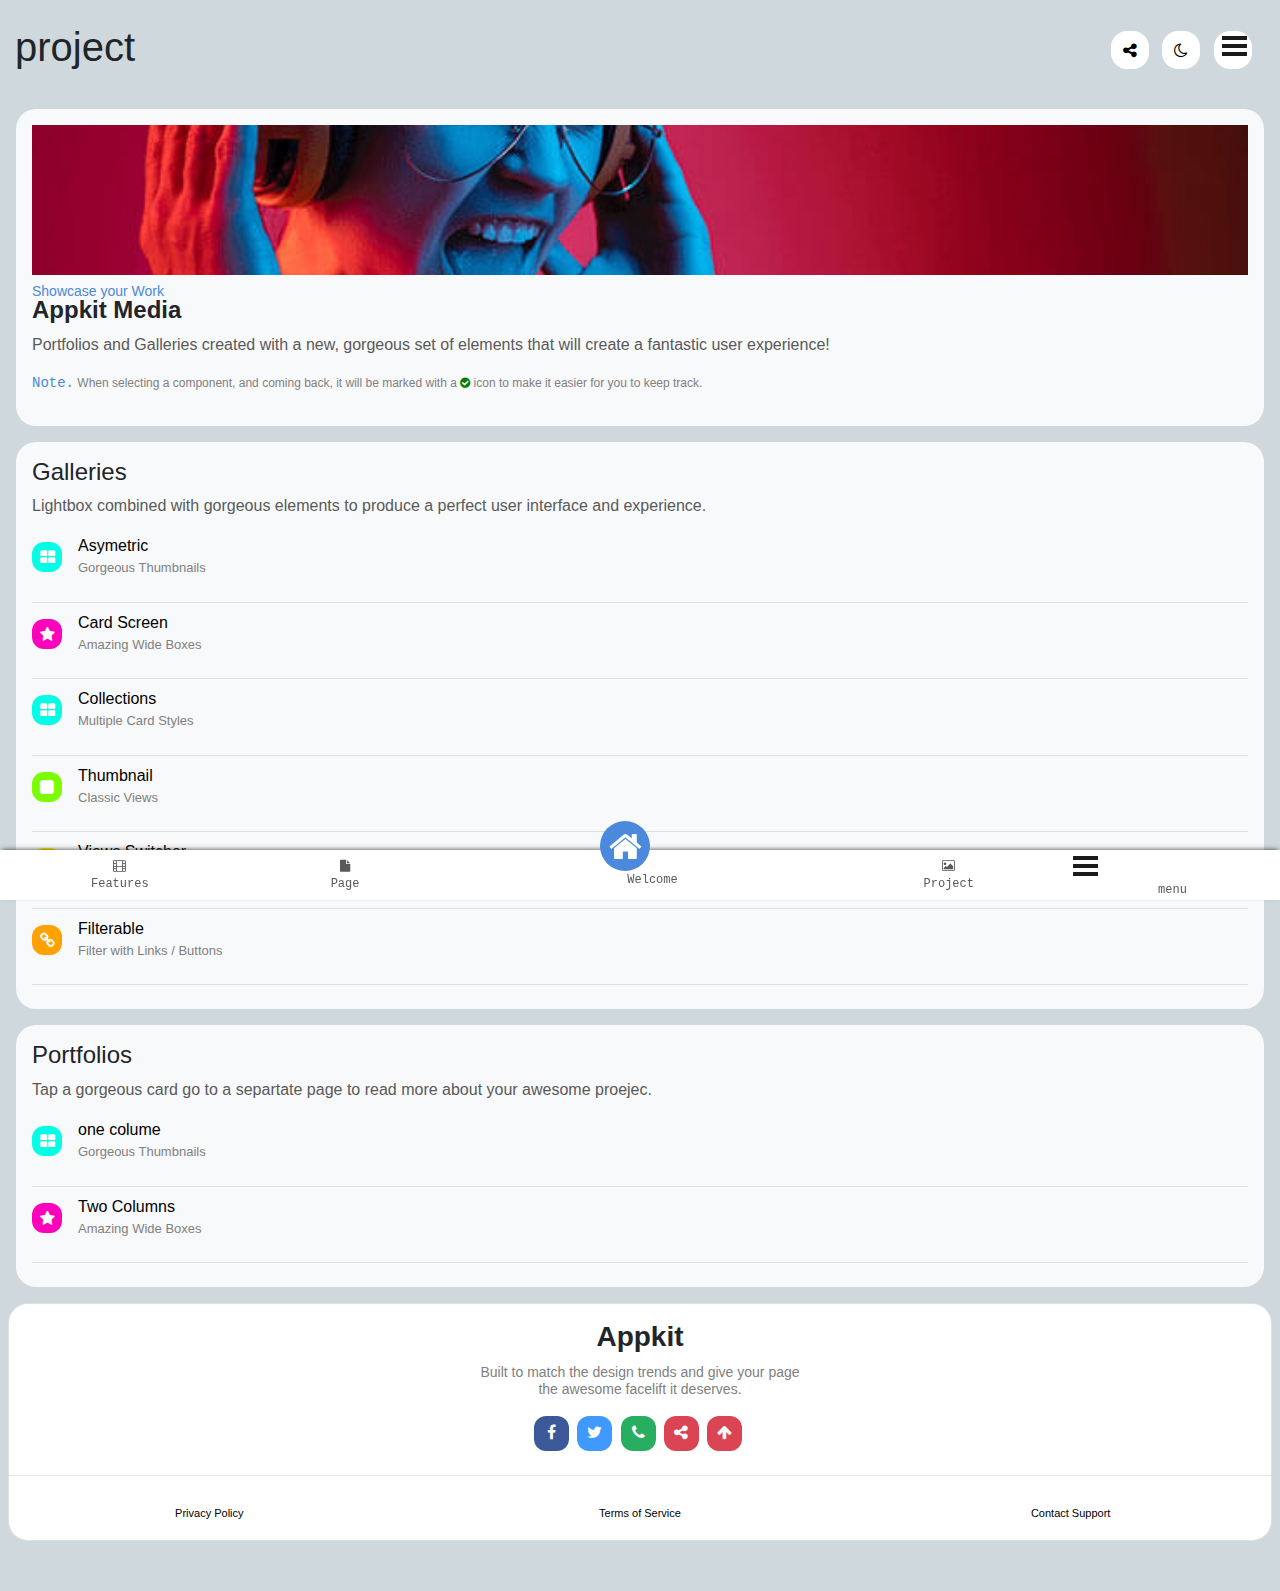
<file: Appkit Media/project.html>
<!doctype html>
<html lang="en">
  <head>
    <title>Title</title>
    <!-- Required meta tags -->
    <meta charset="utf-8">
    <meta name="viewport" content="width=device-width, initial-scale=1, shrink-to-fit=no">

    <!-- Bootstrap CSS -->
    <link rel="stylesheet" href="https://cdnjs.cloudflare.com/ajax/libs/font-awesome/4.7.0/css/font-awesome.min.css" integrity="sha512-SfTiTlX6kk+qitfevl/7LibUOeJWlt9rbyDn92a1DqWOw9vWG2MFoays0sgObmWazO5BQPiFucnnEAjpAB+/Sw==" crossorigin="anonymous" referrerpolicy="no-referrer" />
    <link rel="stylesheet" href="https://stackpath.bootstrapcdn.com/bootstrap/4.3.1/css/bootstrap.min.css" integrity="sha384-ggOyR0iXCbMQv3Xipma34MD+dH/1fQ784/j6cY/iJTQUOhcWr7x9JvoRxT2MZw1T" crossorigin="anonymous">
  <!-- <link rel="stylesheet" href="https://cdnjs.cloudflare.com/ajax/libs/font-awesome/5.15.2/css/all.min.css" integrity="sha512-HK5fgLBL+xu6dm/Ii3z4xhlSUyZgTT9tuc/hSrtw6uzJOvgRr2a9jyxxT1ely+B+xFAmJKVSTbpM/CuL7qxO8w==" crossorigin="anonymous" referrerpolicy="no-referrer" /> -->
    <link rel="stylesheet" href="assets/css/css.css">
  </head>
  <body>

    <div class="page-title page-title-fixed">
      <div class="col-md-12">
      <h1>project</h1>
      <div class=" ms-auto align-self-center mt-n5 pull-right">
      <a href="#" class="page-title-icon shadow-xl bg-theme color-theme" data-menu="menu-share">
        <i class="fa fa-share-alt"></i>
      </a>
      <a href="#" class="page-title-icon shadow-xl bg-theme show-on-theme-light" data-menu="menu-share">
        <i class="fa fa-moon-o"></i>
      </a>
      <a href="#" class="page-title-icon shadow-xl bg-theme color-theme" data-menu="menu-share">
        <button type="button" class="hamburger animated fadeInLeft is-closed" data-toggle="offcanvas">
          <span class="hamb-top"></span>
          <span class="hamb-middle"></span>
          <span class="hamb-bottom"></span>
      </button>
      </a>
      </div>
      </div>
    </div>
    
    <div id="wrapper">
        <div class="overlay"></div>
         
             <!-- Sidebar -->
         <nav class="navbar navbar-inverse fixed-top" id="sidebar-wrapper" role="navigation">
          <ul class="nav sidebar-nav">
            <!-- <div class="sidebar-header">
            <div class="sidebar-brand"> -->
              <div class="back"><h3 class="app pl-2 ">AppKit</h3><h6 class="pl-2">Welcome to the Future</h6></div>
              <!-- </div></div> -->
              <!-- <a href="#"><img src="C:\Users\hp\Desktop\Appkit Media\assets\img\1.jpg" width="100%" height="170px"></a></div></div> -->
              <li>
                <!-- <div class="heart"></div> -->
                
            <li><a href="#welcome">Welcome</a></li>
            <li><a href="#Homepage">Homepage</a></li>
            <li><a href="#Components">Components</a></li>
            <li><a href="#Page">Page</a></li>
            <li><a href="#Media">Media</a></li>
            <li><a href="#contact">contact</a></li>
           <div class="text-white">SETTINGS</div>
           <li><a href="#Highlights">Highlights</a></li>
           <li><a href="#Dark mode">Dark mode</a></li>
           <li><a href="#followme">Follow me</a></li>

           <div class="text-white">CONTACTS</div>
           <li><a href="#John Droid">John Droid</a></li>
           <li><a href="#Gina Seed">Gina Seed</a></li>
           <li><a href="#Jena Louder">Jena Louder</a></li>
           </ul>
       </nav> 
         </div>



         <div class=" bg-light rounded-m mt-3 p-3 mx-3">
            <div class="im"></div>
            <h6 class="mb-n1 mt-2 com">Showcase your Work</h6>
            <h4><b>Appkit Media</b></h4>
            <p class="ee">Portfolios and Galleries created with a new, gorgeous set of elements that will create a fantastic user experience!</p>
            <p class="note"><samp class="com"> Note.</samp> When selecting a component, and coming back, it will be marked with a <i class="fa fa-check-circle" aria-hidden="true"></i> icon to make it easier for you to keep track.</p>
         </div>

         <div class=" bg-light rounded-m mt-3 p-3 mx-3">
            <h4>Galleries</h4>
            <p class="ee">Lightbox combined with gorgeous elements to produce a perfect user interface and experience.</p>
            <a class="d-flex" href="#">
                <i class="fa fa-th-large rounded-sm mt-2"></i>
                <span class="ml-3">Asymetric<br><p class="eee">Gorgeous Thumbnails</p></span>
            </a>
            <hr class="my-2">
            <a class="d-flex" href="#">
                <i class="fa fa-star rounded-sm mt-2"></i>
                <span class="ml-3">Card Screen<br><p class="eee">Amazing Wide Boxes</p></span>
            </a>
            <hr class="my-2">
            <a class="d-flex" href="#">
                <i class="fa fa-th-large  rounded-sm mt-2"></i>
                <span class="ml-3">Collections<br><p class="eee">Multiple Card Styles</p></span>
            </a>
            <hr class="my-2">
            <a class="d-flex" href="#">
                <i class="fa fa-square rounded-sm mt-2"></i>
                <span class="ml-3">Thumbnail<br><p class="eee">Classic Views</p></span>
            </a>
            <hr class="my-2">
            <a class="d-flex" href="#">
                <i class="fa fa-bars rounded-sm mt-2"></i>
                <span class="ml-3">Views Switcher<br><p class="eee">Change your View Style</p></span>
            </a>
            <hr class="my-2">
            <a class="d-flex" href="#">
                <i class="fa fa-link rounded-sm mt-2"></i>
                <span class="ml-3">Filterable<br><p class="eee">Filter with Links / Buttons</p></span>
            </a>
            <hr class="my-2">

            </div>

            <div class=" bg-light rounded-m mt-3 p-3 mx-3">
                <h4>Portfolios</h4>
                <p class="ee">Tap a gorgeous card go to a separtate page to read more about your awesome proejec.</p>
                <a class="d-flex" href="#">
                    <i class="fa fa-th-large rounded-sm mt-2"></i>
                    <span class="ml-3">one colume<br><p class="eee">Gorgeous Thumbnails</p></span>
                </a>
                <hr class="my-2">
                <a class="d-flex" href="#">
                    <i class="fa fa-star rounded-sm mt-2"></i>
                    <span class="ml-3">Two Columns<br><p class="eee">Amazing Wide Boxes</p></span>
                </a>
                <hr class="my-2">
                </div>

































            <div class="card mt-5 rounded-m mx-2 qrqw overflow-hidden">
                <div class="text-center mt-3">
                <h3><b>Appkit</b></h3>
                <p class="mb-n1 reo">Built to match the design trends and give your page <p class="reo">the awesome facelift it deserves.</p></p></div>
                <div class="text-center">
                  <a href="#" class="icon icon-xs rounded-sm shadow-l mr-1 bg-facebook">
                    <i class="fa fa-facebook mt-2" aria-hidden="true"></i>
                  </a>
                  <a href="#" class="icon icon-xs rounded-sm shadow-l mr-1 bg-facebook-1">
                    <i class="fa fa-twitter mt-2" aria-hidden="true"></i>
                  </a>
                  <a href="#" class="icon icon-xs rounded-sm shadow-l mr-1 bg-facebook-2">
                    <i class="fa fa-phone mt-2" aria-hidden="true"></i>
                  </a>
                  <a href="#" class="icon icon-xs rounded-sm shadow-l mr-1 bg-facebook-3">
                    <i class="fa fa-share-alt mt-2" aria-hidden="true"></i>
                  </a>
                  <a href="#" class="icon icon-xs rounded-sm shadow-l mr-1 bg-facebook-4">
                    <i class="fa fa-arrow-up mt-2" aria-hidden="true"></i>
                  </a>
                </div>
                <hr class="my-4">
                <div class="row text-center mb-3 ">
                  <div class="col-md-4 col-4 ">
                    <a  class="fra"  href="#">Privacy Policy</a>
                  </div>
                  <div class="col-md-4 col-3">
                    <a  class="fra" href="#">Terms of Service</a>
                  </div>
                  <div class="col-md-4 col-4">
                    <a class="fra" href="#">Contact Support</a>
                  </div>
                </div>
              </div>
      
      
      
      
      
             
      
      <nav class="mobile-bottom-nav">
          <div class="mobile-bottom-nav__item mobile-bottom-nav__item--active">
              <div class="mobile-bottom-nav__item-content">
                  <a href="features.html"><i class="fa fa-film ee" aria-hidden="true"></i></a>
            <samp class="ee">Features</samp>
              </div>		
          </div>
          <div class="mobile-bottom-nav__item">		
              <div class="mobile-bottom-nav__item-content">
                  <a href="page.html"><i class="fa fa-file ee" aria-hidden="true"></i></a>
            <samp class="ee">Page</samp>
              </div>
          </div>
          <div class="mobile-bottom-nav__item">
              <div class="mobile-bottom-nav__item-content faaw">
                  <a href="index.html"><i class="fa fa-home mmm" aria-hidden="true"></i></a>
            <samp class="eef">Welcome</samp>
              </div>		
          </div>
        <div class="mobile-bottom-nav__item">
              <div class="mobile-bottom-nav__item-content">
                  <a href="project.html"><i class="fa fa-picture-o ee" aria-hidden="true"></i></a>
            <samp class="ee">Project</samp>
              </div>		
          </div>
          
          <div class="mobile-bottom-nav__item">
              <div class="mobile-bottom-nav__item-content">
                  <button type="button" class="hamburger  animated fadeInLeft is-closed" data-toggle="offcanvas">
              <span class="hamb-top"></span>
              <span class="hamb-middle"></span>
              <span class="hamb-bottom"></span>
          </button>
            <samp class="ee">menu</samp>
              </div>		
          </div>
      </nav> 
          <!-- Optional JavaScript -->
           <script src="https://code.jquery.com/jquery-3.3.1.slim.min.js" integrity="sha384-q8i/X+965DzO0rT7abK41JStQIAqVgRVzpbzo5smXKp4YfRvH+8abtTE1Pi6jizo" crossorigin="anonymous"></script>
          <script src="https://cdnjs.cloudflare.com/ajax/libs/popper.js/1.14.7/umd/popper.min.js" integrity="sha384-UO2eT0CpHqdSJQ6hJty5KVphtPhzWj9WO1clHTMGa3JDZwrnQq4sF86dIHNDz0W1" crossorigin="anonymous"></script>
          <script src="https://stackpath.bootstrapcdn.com/bootstrap/4.3.1/js/bootstrap.min.js" integrity="sha384-JjSmVgyd0p3pXB1rRibZUAYoIIy6OrQ6VrjIEaFf/nJGzIxFDsf4x0xIM+B07jRM" crossorigin="anonymous"></script>
        <script src="assets/js/js.js"></script>
      
        </body>
      </html>
</file>
<file: Appkit Media/assets/css/css.css>
body {
    position: relative;
    overflow-x: hidden;
    background-color: #CFD8DC;
}
body,
html { height: 100%;}
.nav .open > a, 
.nav .open > a:hover, 
.nav .open > a:focus {background-color: transparent;}

/*-------------------------------*/
/*           Wrappers            */
/*-------------------------------*/
.rounded-m a{
  text-decoration: none;
  /* color: black; */
}
#wrapper {
    padding-left: 0;
    -webkit-transition: all 0.5s ease;
    -moz-transition: all 0.5s ease;
    -o-transition: all 0.5s ease;
    transition: all 0.5s ease;
}

#wrapper.toggled {
    padding-left: 220px;
}

#sidebar-wrapper {
    z-index: 1000;
    left: 220px;
    width: 0;
    height: 100%;
    margin-left: -220px;
    overflow-y: auto;
    overflow-x: hidden;
    background: #1a1a1a;
    -webkit-transition: all 0.5s ease;
    -moz-transition: all 0.5s ease;
    -o-transition: all 0.5s ease;
    transition: all 0.5s ease;
}

#sidebar-wrapper::-webkit-scrollbar {
  display: none;
}

#wrapper.toggled #sidebar-wrapper {
    width: 220px;
}

#page-content-wrapper {
    width: 100%;
    padding-top: 100px;
    
}

#wrapper.toggled #page-content-wrapper {
    position: absolute;
    margin-right: -220px;
    
}

/*-------------------------------*/
/*     Sidebar nav styles        */
/*-------------------------------*/
.navbar {
  padding: 0;
}
.page-title {
  display: flex;
  transition: all 300ms ease;
  margin-top: 23px;
  margin-bottom: 30px;
}
.page-title-icon {
  float: left;
  z-index: 2;
  height: 38px;
  width: 38px;
  margin-right: 13.3333333333px;
  line-height: 39px;
  border-radius: 16px;
  text-align: center;
  /* margin-left: 500px; */
  background-color: white;
  
}
.shair{
  height: 40px;
  width: 12%;
  background-color: #0084b4;
  border-radius: 50%;
  align-items: center;
  justify-content: center;
  display: flex;
}

.sidebar-nav {
    position: absolute;
    top: 0;
    width: 220px;
    margin: 0;
    padding: 0;
    list-style: none;
}

.sidebar-nav li {
    position: relative; 
    line-height: 20px;
    display: inline-block;
    width: 100%;
    /* margin-top: 100px; */
    
}

.sidebar-nav li:before {
    content: '';
    position: absolute;
    top: 0;
    left: 0;
    z-index: -1;
    height: 100%;
    width: 3px;
    background-color: #1c1c1c;
    -webkit-transition: width .2s ease-in;
      -moz-transition:  width .2s ease-in;
       -ms-transition:  width .2s ease-in;
            transition: width .2s ease-in;

}
.sidebar-nav li:hover{
  background: skyblue !important;
  border-radius: 10px;
  margin-left: 10px;
  margin-right: 10px;
}
.sidebar-nav li:hover:before,
.sidebar-nav li.open:hover:before {
    width: 100%;
    -webkit-transition: width .2s ease-in;
      -moz-transition:  width .2s ease-in;
       -ms-transition:  width .2s ease-in;
            transition: width .2s ease-in;

}
.back{
  background-image: url('../img/1.jpg');
  width: 100%;
  height: 170px;
  background-size: cover;
  background-position-x: left;
  background-repeat: no-repeat;
  /* background-attachment:scroll; */
  color: white;
}

.back h3{
  padding:-1px;
  margin: 0px;
  margin-top: 118px;
}
.heart{
  height: 40px;
  width: 15%;
  background-color: #0084b4;
  border-radius: 50%;
  align-items: center;
  justify-content: center;
  display: flex;
}

.sidebar-nav li a {
    display: block;
    color: #ddd;
    text-decoration: none;
    padding: 10px 15px 10px 30px;    
}

.sidebar-nav li a:hover,
.sidebar-nav li a:active,
.sidebar-nav li a:focus,
.sidebar-nav li.open a:hover,
.sidebar-nav li.open a:active,
.sidebar-nav li.open a:focus{
    color: #fff;
    text-decoration: none;
    background-color: transparent;
}
.sidebar-header {
    text-align: center;
    font-size: 20px;
    position: relative;
    width: 100%;
    display: inline-block;
}
.sidebar-brand {
    height: 170px;
    position: relative;
    background:#212531;
    background: linear-gradient(to right bottom, #2f3441 50%, #212531 50%);
   padding-top:0em;
}
.sidebar-brand a {
    color: #ddd;
}
.sidebar-brand a:hover {
    color: #fff;
    text-decoration: none;
}
.dropdown-header {
    text-align: center;
    font-size: 1em;
    color: #ddd;
    background:#212531;
    background: linear-gradient(to right bottom, #2f3441 50%, #212531 50%);
}
.sidebar-nav .dropdown-menu {
    position: relative;
    width: 100%;
    padding: 0;
    margin: 0;
    border-radius: 0;
    border: none;
    background-color: #222;
    box-shadow: none;
}
.dropdown-menu.show {
    top: 0;
}
/*Fontawesome icons*/
.nav.sidebar-nav li a::before {
    font-family: fontawesome;
    content: "\f12e";
    vertical-align: baseline;
    display: inline-block;
    padding-right: 5px;
}
a[href*="#welcome"]::before {
  content: "\f004 " !important;
}
a[href*="#Homepage"]::before {
  content: "\f015 " !important;
}
a[href*="#Components"]::before {
  content: "\f085 " !important;
}
a[href*="#Page"]::before {
  content: "\f15b " !important;
}
a[href*="#Media"]::before {
  content: "\f030 " !important;
}
a[href*="#contact"]::before {
  content: "\f003 " !important;
}
a[href*="#Highlights"]::before {
  content: "\f1fc " !important;
}
a[href*="#Dark mode"]::before {
  content: "\f186 " !important;
}
a[href*="#John Droid"]::before {
  content: "\f007 " !important;
}
a[href*="Gina Seed"]::before {
  content: "\f007 " !important;
}
a[href*="#Jena Louder"]::before {
  content: "\f007 " !important;
}
/* a[href*="#services"]::before {
  content: "\f013" !important;
}
a[href*="#contact"]::before {
  content: "\f086" !important;
} */
a[href*="#followme"]::before {
  content: "\f099" !important;
  color: #0084b4;
}
/*-------------------------------*/
/*       Hamburger-Cross         */
/*-------------------------------*/

.hamburger {
  position:sticky;
  top: 20px;  
  z-index: 999;
  display: block;
  width: 25px;
  height: 30px;
  margin-left: 15px;
  background: transparent;
  border: none;
}
.hamburger:hover,
.hamburger:focus,
.hamburger:active {
  outline: none;
}
.hamburger.is-closed:before {
  content: '';
  display: block;
  width: 100px;
  font-size: 14px;
  color: #fff;
  line-height: 32px;
  text-align: center;
  opacity: 0;
  -webkit-transform: translate3d(0,0,0);
  -webkit-transition: all .35s ease-in-out;
}
.hamburger.is-closed:hover:before {
  opacity: 1;
  display: block;
  -webkit-transform: translate3d(-100px,0,0);
  -webkit-transition: all .35s ease-in-out;
}

.hamburger.is-closed .hamb-top,
.hamburger.is-closed .hamb-middle,
.hamburger.is-closed .hamb-bottom,
.hamburger.is-open .hamb-top,
.hamburger.is-open .hamb-middle,
.hamburger.is-open .hamb-bottom {
  position: absolute;
  left: 0;
  height: 4px;
  width: 100%;
}
.hamburger.is-closed .hamb-top,
.hamburger.is-closed .hamb-middle,
.hamburger.is-closed .hamb-bottom {
  background-color: #1a1a1a;
}
.hamburger.is-closed .hamb-top { 
  top: 5px; 
  -webkit-transition: all .35s ease-in-out;
}
.hamburger.is-closed .hamb-middle {
  top: 50%;
  margin-top: -2px;
}
.hamburger.is-closed .hamb-bottom {
  bottom: 5px;  
  -webkit-transition: all .35s ease-in-out;
}

.hamburger.is-closed:hover .hamb-top {
  top: 0;
  -webkit-transition: all .35s ease-in-out;
}
.hamburger.is-closed:hover .hamb-bottom {
  bottom: 0;
  -webkit-transition: all .35s ease-in-out;
}
.hamburger.is-open .hamb-top,
.hamburger.is-open .hamb-middle,
.hamburger.is-open .hamb-bottom {
  background-color: #1a1a1a;
}
.hamburger.is-open .hamb-top,
.hamburger.is-open .hamb-bottom {
  top: 50%;
  margin-top: -2px;  
}
.hamburger.is-open .hamb-top { 
  -webkit-transform: rotate(45deg);
  -webkit-transition: -webkit-transform .2s cubic-bezier(.73,1,.28,.08);
}
.hamburger.is-open .hamb-middle { display: none; }
.hamburger.is-open .hamb-bottom {
  -webkit-transform: rotate(-45deg);
  -webkit-transition: -webkit-transform .2s cubic-bezier(.73,1,.28,.08);
}
.hamburger.is-open:before {
  content: '';
  display: block;
  width: 100px;
  font-size: 14px;
  color: #fff;
  line-height: 32px;
  text-align: center;
  opacity: 0;
  -webkit-transform: translate3d(0,0,0);
  -webkit-transition: all .35s ease-in-out;
}
.hamburger.is-open:hover:before {
  opacity: 1;
  display: block;
  -webkit-transform: translate3d(-100px,0,0);
  -webkit-transition: all .35s ease-in-out;
}

.rounded-m{
  border-radius: 20px !important;
}
.com{
  color: #4a89dc;
}
.reo{
  color: gray;
}

.card {
  position: relative;
  display: flex;
  flex-direction: column;
  min-width: 0;
  word-wrap: break-word;
  background-color: #fff;
  background-clip: border-box;
  border: 1px solid rgba(0,0,0,.125);
  border-radius: .25rem;
}
.ho{
  font-size: 50px;
  color: #a0d468;
}
.coog{
  font-size: 50px;
  color: #4a89dc;
}
.mon{
  font-size: 40px;
  color: gray;
}
.ee{
  color: #595959;

}
.switch{
  padding-left: 100px;
}
.rounded-sm{
  border-radius: 12px!important;
}
.icon {
  display: inline-block;
  position: relative;
  text-align: center;
  
}
.bg-facebook {
  background-color: #3b5998!important;
  color: #fff;
  height: 35px;
  width: 35px;
}
.bg-facebook-1 {
  background-color: #4099ff!important;
  color: #fff;
  height: 35px;
  width: 35px;
}
.bg-facebook-2 {
  background-color: #27ae60!important;
  color: #fff;
  height: 35px;
  width: 35px;
}
.bg-facebook-3 {
  background-color: #da4453!important;
  color: #fff;
  height: 35px;
  width: 35px;
}
.bg-facebook-4 {
  background-color: #da4453!important;
  color: #fff;
  height: 35px;
  width: 35px;
}
.col-4 {
  flex: 0 0 auto;
  width: 33.33333333%;
}







/* body {
  padding: 10px;
  padding-bottom: 50px;
} */
.mobile-bottom-nav {

  position: sticky;
  bottom: 0;
  left: 0;
  right: 0;
  z-index: 1000;
  will-change: transform;
  transform: translateZ(0);
  display: flex;
  height: 50px;
  box-shadow: 0 -2px 5px -2px #333;
  background-color: #fff;
}
.mobile-bottom-nav__item {
  flex-grow: 1;
  text-align: center;
  font-size: 12px;
  display: flex;
  flex-direction: column;
  justify-content: center;
}
/* .mobile-bottom-nav__item--active {
  color: red;
} */
.mobile-bottom-nav__item-content {
  display: flex;
  flex-direction: column;
}
.mmm{
  font-size: 35px;
  height: 50px;
  width: 50px;
  border-radius: 50%;
  background-color: #4a89dc;
  align-items: center;
  justify-content:center;
  display: flex;
  /* padding-left: 20px; */
  color: white;
  
 

} 
.faaw{
  margin-bottom: 40px;
 
}
.eef{
  text-align: center;
  color: #595959;
  padding-right: 65px;
  
}







/* body {
  padding: 25px;
  background-color: white;
  color: black;
  font-size: 25px;
}  */

#QQQQQ {
  background-color: rgb(255, 255, 255);
  color: rgb(0, 0, 0);
}
.im{
  background-image: url('../img/1.jpg');
  height: 150px;
  background-repeat: no-repeat;
  width: 100%;
  background-size: cover;
  background-position:center;
}
.imim{
  background-image: url('../img/19.jpg');
  height: 150px;
  background-repeat: no-repeat;
  width: 100%;
  background-size: cover;
  background-position:right;
}
.note{
  font-size: 12px;
  color: gray;
}
.fa-check-circle{
  color: green;
}
.fa-usd{
  background-color: green;
  height: 30px;
  width: 30px;
  justify-content: center;
  align-items: center;
  display: flex;
  color: white;
}
a{
  color: black;
  text-decoration: none;
}
.eee{
  color: gray;
  font-size: 13px;
}
.is{
  font-size: 10px;
  text-align: center;

}
.aq{
  background-color: gray;
  height: 30px;
  width: 30px;
  justify-content: center;
  align-items: center;
  display: flex;
  color: white;
}
.fa-book{
  background-color: blue;
  height: 30px;
  width: 30px;
  justify-content: center;
  align-items: center;
  display: flex;
  color: white;
}
.fa-copy{
  background-color: red;
  height: 30px;
  width: 30px;
  justify-content: center;
  align-items: center;
  display: flex;
  color: white;
}
.fa-square{
  background-color: lawngreen;
  height: 30px;
  width: 30px;
  justify-content: center;
  align-items: center;
  display: flex;
  color: white;
}
.jj{
  background-color: blueviolet;
  height: 30px;
  width: 30px;
  justify-content: center;
  align-items: center;
  display: flex;
  color: white;
}
.fa-lightbulb-o{
  background-color: yellowgreen;
  height: 30px;
  width: 30px;
  justify-content: center;
  align-items: center;
  display: flex;
  color: white;
}
.fa-hand-pointer-o{
  background-color: lightgreen;
  height: 30px;
  width: 30px;
  justify-content: center;
  align-items: center;
  display: flex;
  color: white;
}
.fa-microchip{
  background-color: yellow;
  height: 30px;
  width: 30px;
  justify-content: center;
  align-items: center;
  display: flex;
  color: white;
}
.fa-check{
  background-color: red;
  height: 30px;
  width: 30px;
  justify-content: center;
  align-items: center;
  display: flex;
  color: white;
  
}
.fa-id-card{
  background-color:palegreen;
  height: 30px;
  width: 30px;
  justify-content: center;
  align-items: center;
  display: flex;
  color: white;
  
}.fa-image{
  background-color: blueviolet;
  height: 30px;
  width: 30px;
  justify-content: center;
  align-items: center;
  display: flex;
  color: white;
  
}
.fa-th-large{
  background-color: rgb(0, 255, 229);
  height: 30px;
  width: 30px;
  justify-content: center;
  align-items: center;
  display: flex;
  color: white;
  
}
.fa-star{
  background-color: rgb(255, 0, 187);
  height: 30px;
  width: 30px;
  justify-content: center;
  align-items: center;
  display: flex;
  color: white;
  
}
.fa-bars{
  background-color: rgb(255, 234, 0);
  height: 30px;
  width: 30px;
  justify-content: center;
  align-items: center;
  display: flex;
  color: white;
  
}
.fa-link{
  background-color: rgb(255, 162, 0);
  height: 30px;
  width: 30px;
  justify-content: center;
  align-items: center;
  display: flex;
  color: white;
  
}
.fa-check{
  background-color: red;
  height: 30px;
  width: 30px;
  justify-content: center;
  align-items: center;
  display: flex;
  color: white;
  
}
.fa-check{
  background-color: red;
  height: 30px;
  width: 30px;
  justify-content: center;
  align-items: center;
  display: flex;
  color: white;
  
}
.fa-line-chart{
  background-color: rgb(0, 221, 255);
  height: 30px;
  width: 30px;
  justify-content: center;
  align-items: center;
  display: flex;
  color: white;
}
.fa-columns{
  background-color: rgb(226, 43, 141);
  height: 30px;
  width: 30px;
  justify-content: center;
  align-items: center;
  display: flex;
  color: white;
}
.fa-heart{
  background-color: rgb(226, 43, 43);
  height: 30px;
  width: 30px;
  justify-content: center;
  align-items: center;
  display: flex;
  color: white;
}
.fa-arrow-down{
  background-color: rgb(226, 168, 43);
  height: 30px;
  width: 30px;
  justify-content: center;
  align-items: center;
  display: flex;
  color: white;
}
.fa-minus{
  background-color: rgb(43, 226, 58);
  height: 30px;
  width: 30px;
  justify-content: center;
  align-items: center;
  display: flex;
  color: white;
}
.fa-comments{
  background-color: rgb(43, 202, 226);
  height: 30px;
  width: 30px;
  justify-content: center;
  align-items: center;
  display: flex;
  color: white;
}
.fa-empire{
  background-color: rgb(226, 43, 165);
  height: 30px;
  width: 30px;
  justify-content: center;
  align-items: center;
  display: flex;
  color: white;
}
.fa-video-camera{
  background-color: rgb(226, 43, 70);
  height: 30px;
  width: 30px;
  justify-content: center;
  align-items: center;
  display: flex;
  color: white;
}
.fa-comments{
  background-color: rgb(61, 226, 43);
  height: 30px;
  width: 30px;
  justify-content: center;
  align-items: center;
  display: flex;
  color: white;
}
.fa-empire{
  background-color: rgb(43, 214, 226);
  height: 30px;
  width: 30px;
  justify-content: center;
  align-items: center;
  display: flex;
  color: white;
}
.fa-arrow-up{
  /* background-color: rgb(43, 192, 226); */
  /* height: 30px; */
  /* width: 30px; */
  justify-content: center;
  align-items: center;
  display: flex;
  color: white;
}
.oo{
  background-color: rgb(101, 43, 226);
  height: 30px;
  width: 30px;
  justify-content: center;
  align-items: center;
  display: flex;
  color: white;
}
.fa-location-arrow {
  background-color: rgb(226, 43, 43);
  height: 30px;
  width: 30px;
  justify-content: center;
  align-items: center;
  display: flex;
  color: white;
}
.fa-paragraph {
  background-color: blueviolet;
  height: 30px;
  width: 30px;
  justify-content: center;
  align-items: center;
  display: flex;
  color: white;
}
.fa-google{
  background-color: rgb(226, 43, 43);
  height: 30px;
  width: 30px;
  justify-content: center;
  align-items: center;
  display: flex;
  color: white;
}
.fa-inbox{
  background-color: rgb(214, 226, 43);
  height: 30px;
  width: 30px;
  justify-content: center;
  align-items: center;
  display: flex;
  color: white;
}
.fa-fonticons{
  background-color: rgb(43, 198, 226);
  height: 30px;
  width: 30px;
  justify-content: center;
  align-items: center;
  display: flex;
  color: white;
}
.fa-flag{
  background-color: rgb(67, 226, 43);
  height: 30px;
  width: 30px;
  justify-content: center;
  align-items: center;
  display: flex;
  color: white;
}
.fa-list{
  background-color: rgb(226, 43, 128);
  height: 30px;
  width: 30px;
  justify-content: center;
  align-items: center;
  display: flex;
  color: white;
}
.box{
  background-color: rgb(43, 226, 168);
  height: 30px;
  width: 30px;
  justify-content: center;
  align-items: center;
  display: flex;
  color: white;
}
.fa-mobile{
  background-color: rgb(226, 107, 43);
  height: 30px;
  width: 30px;
  justify-content: center;
  align-items: center;
  display: flex;
  color: white;
}
.fa-empire{
  background-color: rgb(43, 226, 76);
  height: 30px;
  width: 30px;
  justify-content: center;
  align-items: center;
  display: flex;
  color: white;
}
.fa-desktop{
  background-color: rgb(226, 43, 217);
  height: 30px;
  width: 30px;
  justify-content: center;
  align-items: center;
  display: flex;
  color: white;
}
.fa-desktop{
  background-color: blueviolet;
  height: 30px;
  width: 30px;
  justify-content: center;
  align-items: center;
  display: flex;
  color: white;
}
.fa-wifi{
  background-color: rgb(226, 43, 198);
  height: 30px;
  width: 30px;
  justify-content: center;
  align-items: center;
  display: flex;
  color: white;
}
.fa-quora{
  background-color: rgb(226, 98, 43);
  height: 30px;
  width: 30px;
  justify-content: center;
  align-items: center;
  display: flex;
  color: white;
}
.fa-code{
  background-color: rgb(43, 80, 226);
  height: 30px;
  width: 30px;
  justify-content: center;
  align-items: center;
  display: flex;
  color: white;
}
.fa-dot-circle-o{
  background-color: rgb(49, 226, 43);
  height: 30px;
  width: 30px;
  justify-content: center;
  align-items: center;
  display: flex;
  color: white;
}
.fa-search{
  background-color: rgb(226, 43, 180);
  height: 30px;
  width: 30px;
  justify-content: center;
  align-items: center;
  display: flex;
  color: white;
}
.fa-diamond{
  background-color: rgb(70, 226, 43);
  height: 30px;
  width: 30px;
  justify-content: center;
  align-items: center;
  display: flex;
  color: white;
}
.tw{
  background-color: rgb(43, 64, 226);
  height: 30px;
  width: 30px;
  justify-content: center;
  align-items: center;
  display: flex;
  color: white;
}
.fa-table{
  background-color: rgb(226, 98, 43);
  height: 30px;
  width: 30px;
  justify-content: center;
  align-items: center;
  display: flex;
  color: white;
}
.fa-file-text-o{
  background-color: rgb(226, 43, 104);
  height: 30px;
  width: 30px;
  justify-content: center;
  align-items: center;
  display: flex;
  color: white;
}
.fa-exclamation{
  background-color: rgb(226, 177, 43);
  height: 30px;
  width: 30px;
  justify-content: center;
  align-items: center;
  display: flex;
  color: white;
}
.fa-user {
  background-color: rgb(98, 87, 108);
  height: 30px;
  width: 30px;
  justify-content: center;
  align-items: center;
  display: flex;
  color: white;
}
.fa-recycle{
  background-color: rgb(91, 126, 69);
  height: 30px;
  width: 30px;
  justify-content: center;
  align-items: center;
  display: flex;
  color: white;
}


















@media (min-width: 320px) {
  .hamburger {
    margin-left: 5px;
  }
  .mm{
    background-position: left;
  }
  .reo{
    font-size: 14px;
    
  }
  .khj{
    margin-top: 1rem!important;
  }
  .ggy{
    margin-top: 1rem!important;
  }
  .ho{
    font-size: 44px;
  }
  .sad{
    margin-top: 1rem!important;
  }
  .jh{
    padding-top: 34px!important;
  }
  .ir{
    margin-left: 1rem!important;
    padding-top: 26px!important;
  }
  .afw{
    margin-bottom: 1!important;
}
.dda{
  margin-top: -33px!important;
}   
    .qrqw{
      margin-top: 1rem!important;
    }
    
  .fra{
    font-size: 11px;
  }
  .mmm{
    margin-left: 40px;
  }
  .eef {
    
    margin-right: -87px;
  }
  .com {
    
    font-size: 14px;
  }
  .com .h4{
    font-size: 18px;
  }
  .comm{ 
      font-size: 20px;
      margin-bottom: 1.5rem;
  }
}

@media (min-width: 375px) {
  .dda{
    margin-top: 35px!important;
  }   
  .hamburger {
    margin-left:7px;
}
.mmm{
  margin-left: 44px;
}
.comm {
  font-size: 26px;
  margin-bottom: 0.5rem;
}
} 
@media (min-width: 425px) {
  .hamburger {
    margin-left: 8px;
}
.mmm{
  margin-left: 52px;
}
} 
@media (min-width: 768px) {
  .hamburger {
    margin-left: 10px;
  }
  .mmm{
    margin-left: 108px;
  }
  .comm {
    font-size: 34px;
    margin-bottom: 0.5rem;
}
} 
@media (min-width: 1024px) {
  .hamburger {
    margin-left: 8px;
  }
  .mmm{
    margin-left: 150px;
  }
} 
@media (min-width: 1440px) {
  .hamburger {
    margin-left: 10px;
  }
  .mmm{
    margin-left: 222px;
  }
}
</file>
